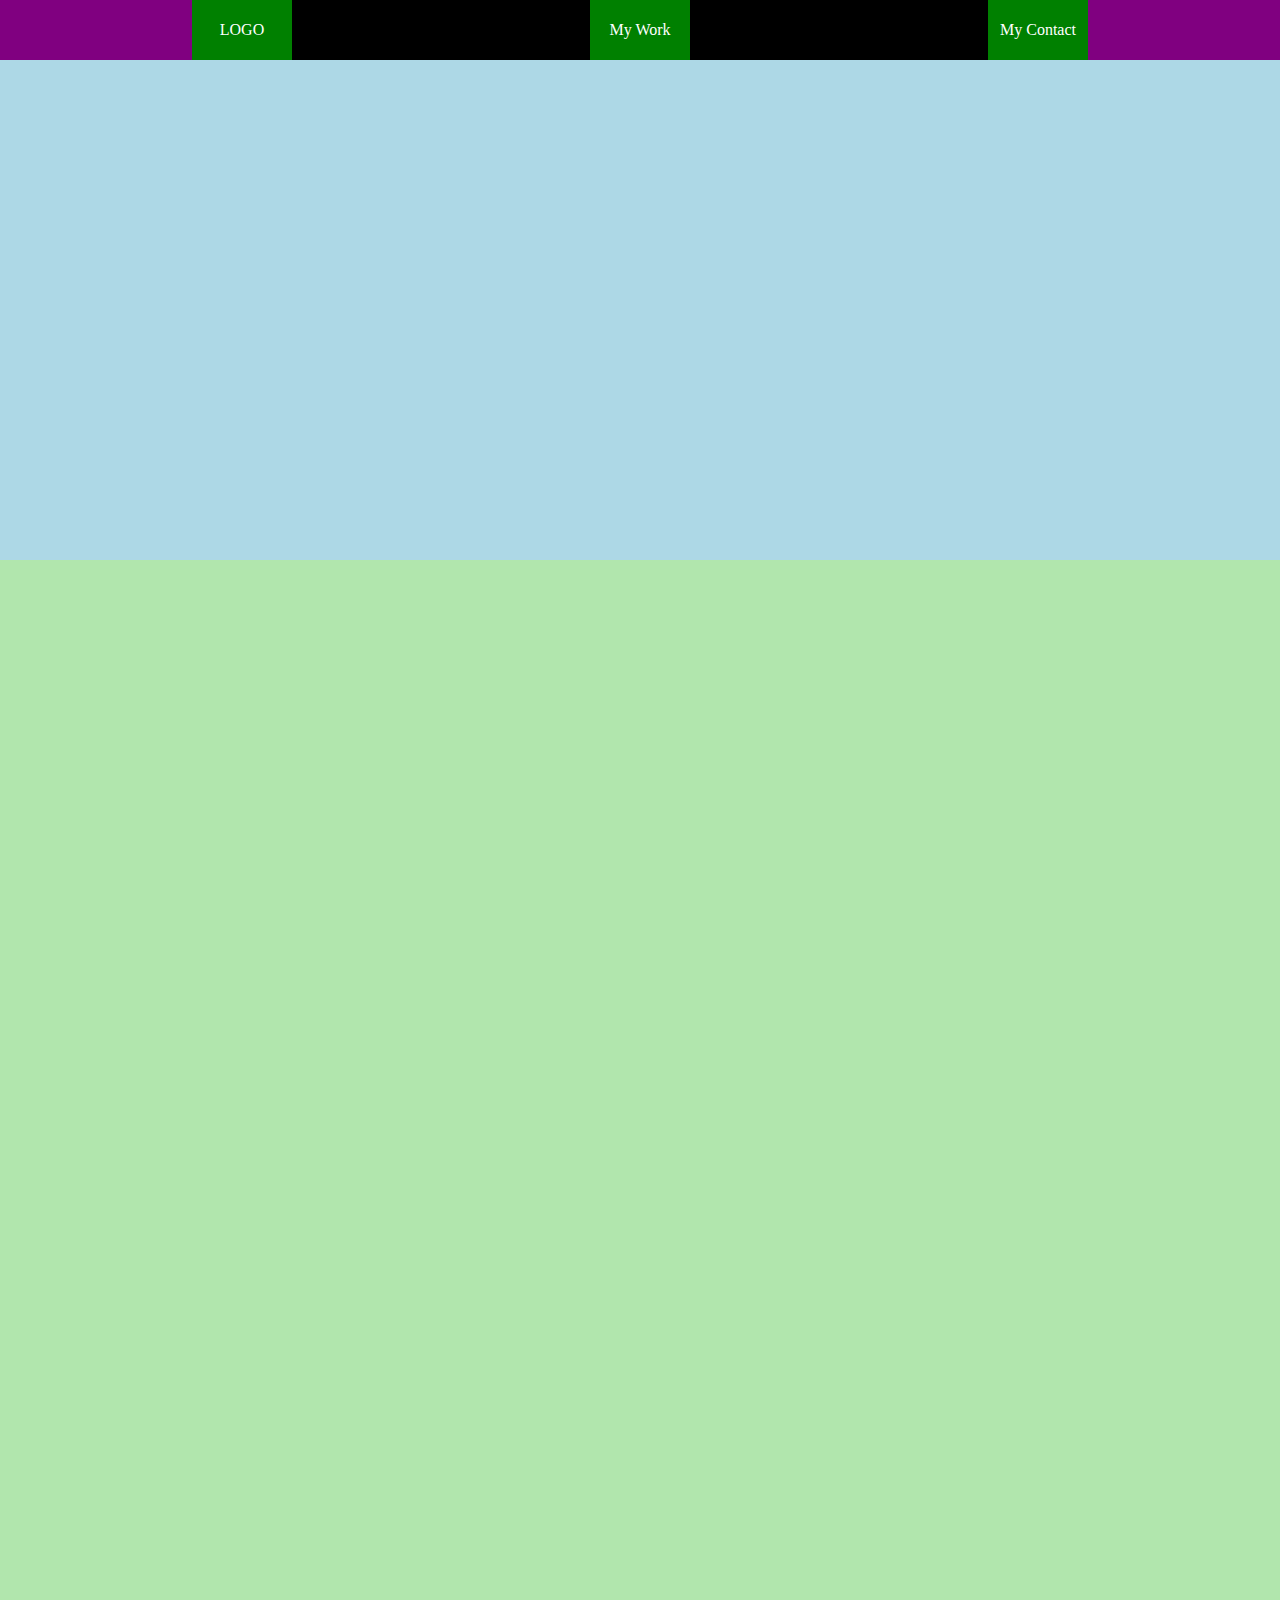
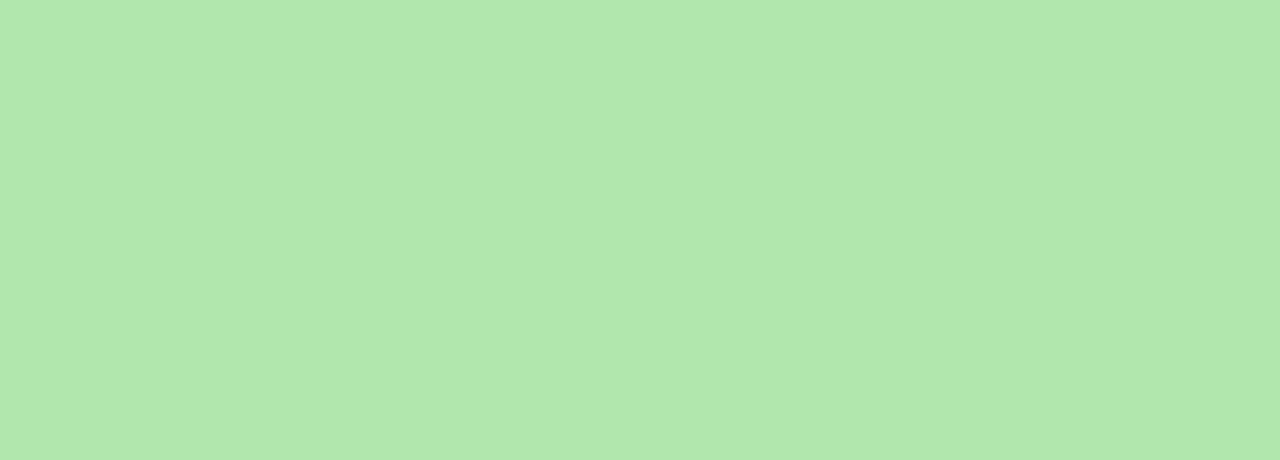
<file: index.html>
<!DOCTYPE html>
<html>
<head>
  <link href="css/index.css" type="text/css" rel="stylesheet">
</head>
<body>

  <div class="navBar"> 
    <div class="buttons">
      <div class="button logo">LOGO</div>
      <div class="button buttonRight">My Contact</div>
      <div class="button buttonCenter">My Work</div>
    </div>
  </div>

  <div class="content"> 
    <div class="heroImage"></div>
    <div class="section">
      <div > </div>
      <div> </div>
    </div>
    <div class="section"></div>
    <div class="section"></div>
    <div class="contact"></div>
  </di>
  <div class="footer"></div>



</body>
</html>
</file>
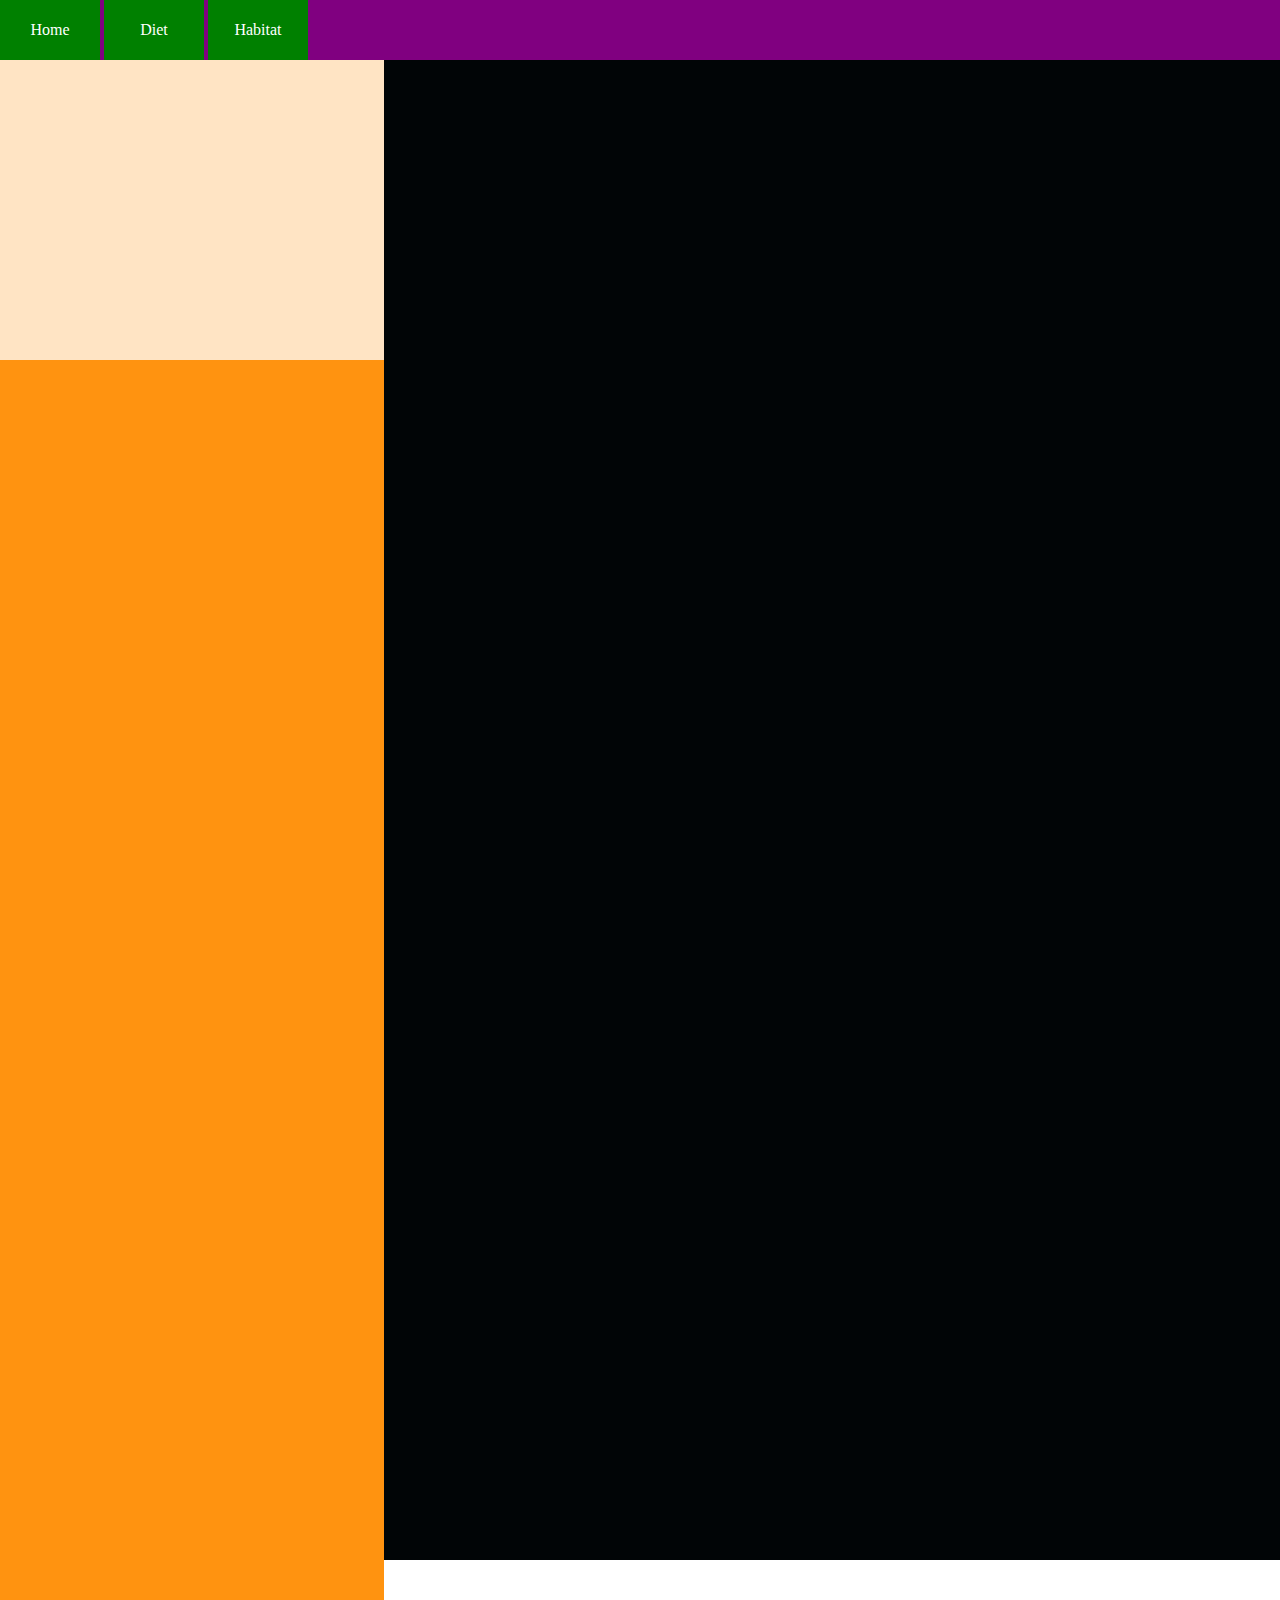
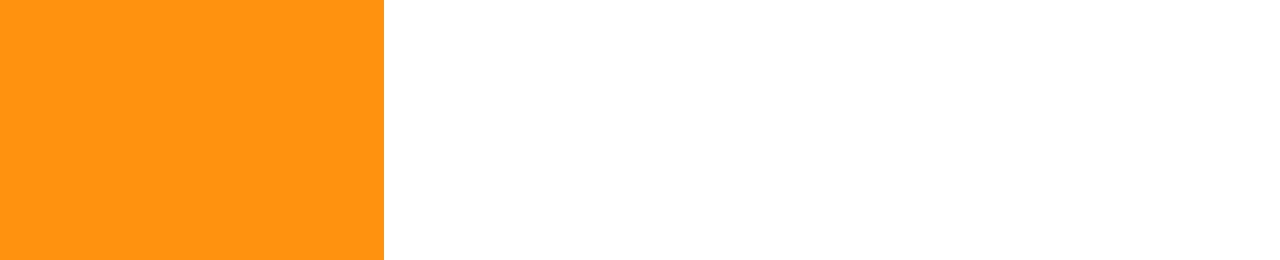
<file: 17-Week/17.3_activities/03_onePageExample/index.html>
<!DOCTYPE html>
<html>
<head>
  <link href="css/index.css" type="text/css" rel="stylesheet">
</head>
<body>

  <div class="navBar"> 
    <div class="button">Home</div>
    <div class="button">Diet</div>
    <div class="button">Habitat</div>
  </div>

  <div> 
    <div class="leftColumn">

      <div class="leftColumnImage"></div>
      <div class="leftColumnText"></div>

    </div>
    <div class="mainColumn"></div>
  </di>



</body>
</html>
</file>
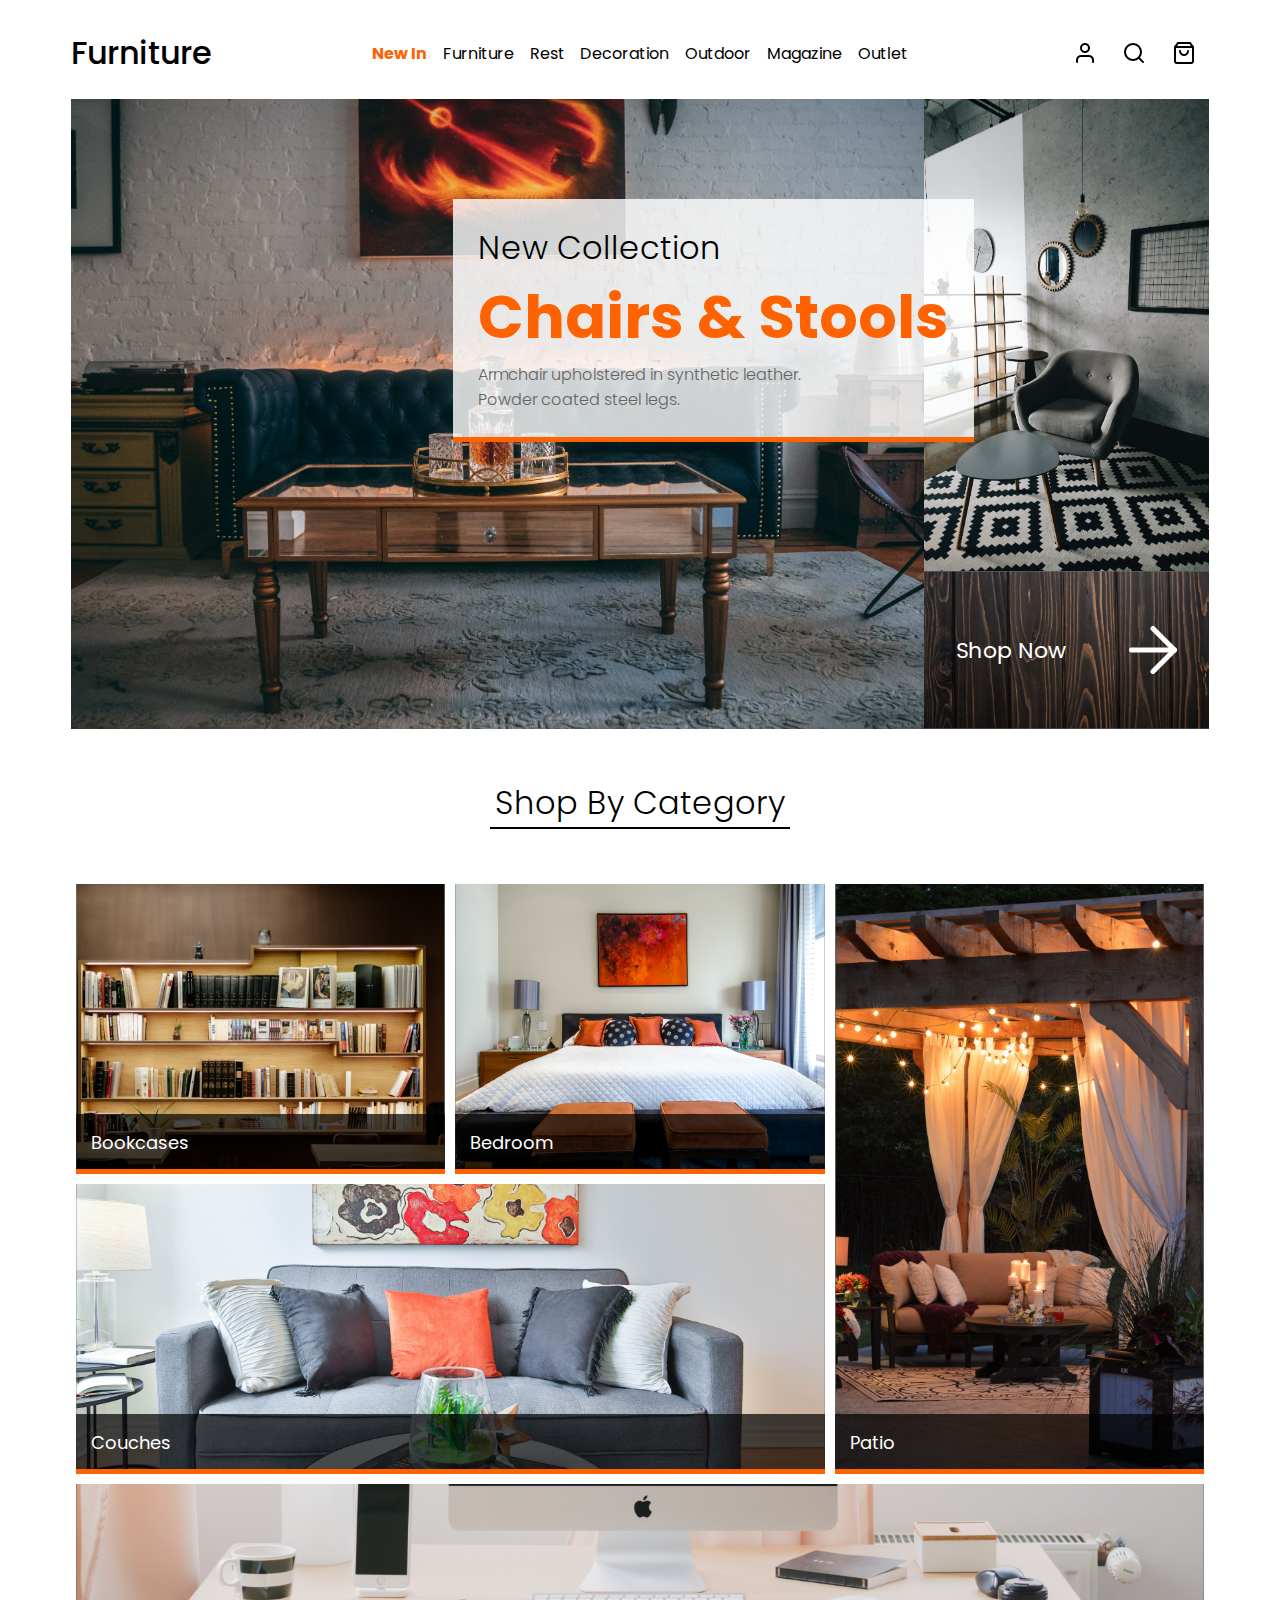
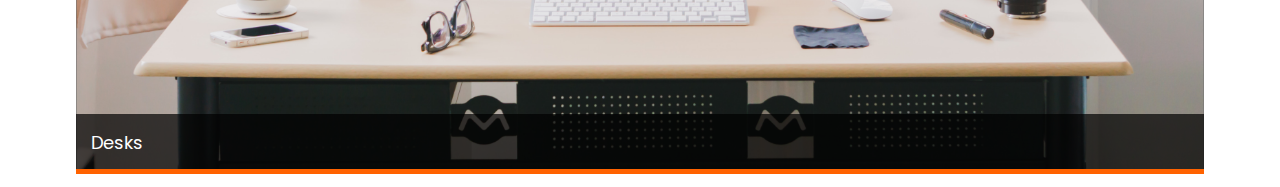
<file: 18-Week/18.2-activities/solved/index.html>
<!DOCTYPE html>
<html>
<head>
  <link href="https://fonts.googleapis.com/css?family=Poppins:100,200,300,400,500,600,700,800,900&display=swap" rel="stylesheet">
  <link href="css/style.css" rel="stylesheet" type="text/css">
  <title>Furniture Homepage</title>
</head>
<body>
  <nav id="navBar">
    <h1>Furniture</h1>
    <div id="navigation">
      <p class="highlight">New In</p>
      <p>Furniture</p>
      <p>Rest</p>
      <p>Decoration</p>
      <p>Outdoor</p>
      <p>Magazine</p>
      <p>Outlet</p>
    </div>
    <div class="icons">
      <img src="images/user.png">
      <img src="images/search.png">
      <img src="images/shopping-bag.png">
    </div>
  </nav>
  <section id="heroGrid">
    <div id="featuredProduct" class="heroGridArea">
      <div id="headline">
        <h3 id="newCollection">New Collection</h3>
        <h2>Chairs & Stools</h2>
        <p>Armchair upholstered in synthetic leather. Powder coated steel legs.</p>
      </div>
    </div>
    <div id="secondaryProduct" class="heroGridArea"></div>
    <div id="CTA" class="heroGridArea">
        <h4>Shop Now</h4>
        <img src="images/arrow-right.png">
      </div>
  </section>
  <div class="subHeading">
      <h3>Shop By Category</h3>
  </div>
  <section id="categoryGrid">
    <div id="bookcases" class="categoryGridArea">
      <div class="heading">Bookcases</div>
    </div>
    <div id="bedroom" class="categoryGridArea">
      <div class="heading">Bedroom</div>
    </div>
    <div id="couches" class="categoryGridArea">
      <div class="heading">Couches</div>
    </div>
    <div id="patio" class="categoryGridArea">
      <div class="heading">Patio</div>
    </div>
    <div id="desks" class="categoryGridArea">
      <div class="heading">Desks</div>
    </div>
  </section>
</body>
</html>
</file>
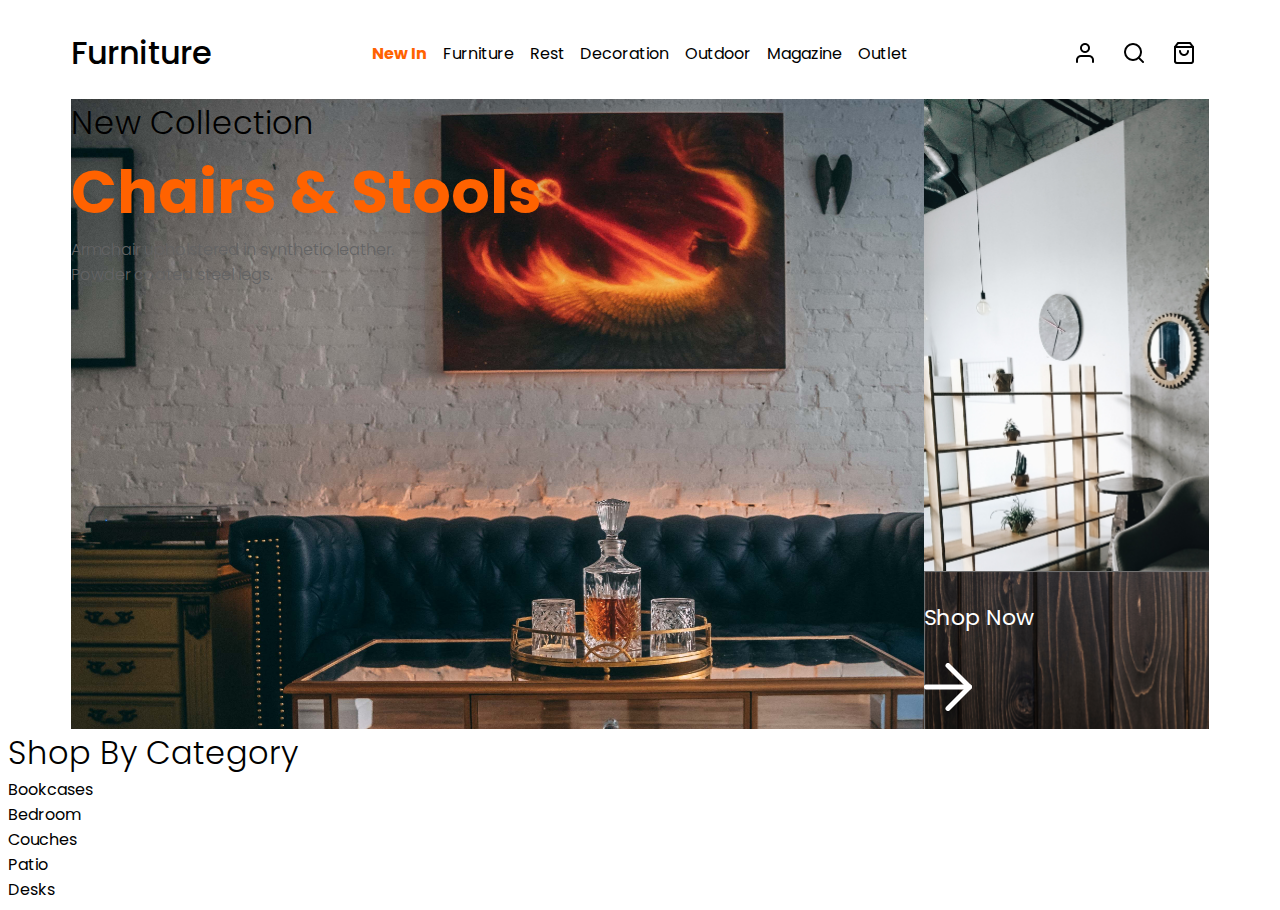
<file: 18-Week/18.2-activities/unsolved/index.html>
<!DOCTYPE html>
<html>
<head>
  <link href="https://fonts.googleapis.com/css?family=Poppins:100,200,300,400,500,600,700,800,900&display=swap" rel="stylesheet">
  <link href="css/style.css" rel="stylesheet" type="text/css">
  <title>Furniture Homepage</title>
</head>
<body>
  <nav id="navBar">
    <h1>Furniture</h1>
    <div id="navigation">
      <p class="highlight">New In</p>
      <p>Furniture</p>
      <p>Rest</p>
      <p>Decoration</p>
      <p>Outdoor</p>
      <p>Magazine</p>
      <p>Outlet</p>
    </div>
    <div class="icons">
      <img src="images/user.png">
      <img src="images/search.png">
      <img src="images/shopping-bag.png">
    </div>
  </nav>
  <section id="heroGrid">
    <div id="featuredProduct" class="heroGridArea">
      <div id="headline">
        <h3 id="newCollection">New Collection</h3>
        <h2>Chairs & Stools</h2>
        <p>Armchair upholstered in synthetic leather. Powder coated steel legs.</p>
      </div>
    </div>
    <div id="secondaryProduct" class="heroGridArea"></div>
    <div id="CTA" class="heroGridArea">
      <h4>Shop Now</h4>
      <img src="images/arrow-right.png">
    </div>
  </section>
  <div class="subHeading">
    <h3>Shop By Category</h3>
  </div>
  <section id="categoryGrid">
    <div id="bookcases" class="categoryGridArea">
      <div class="heading">Bookcases</div>
    </div>
    <div id="bedroom" class="categoryGridArea">
      <div class="heading">Bedroom</div>
    </div>
    <div id="couches" class="categoryGridArea">
      <div class="heading">Couches</div>
    </div>
    <div id="patio" class="categoryGridArea">
      <div class="heading">Patio</div>
    </div>
    <div id="desks" class="categoryGridArea">
      <div class="heading">Desks</div>
    </div>
  </section>
</body>
</html>
</file>
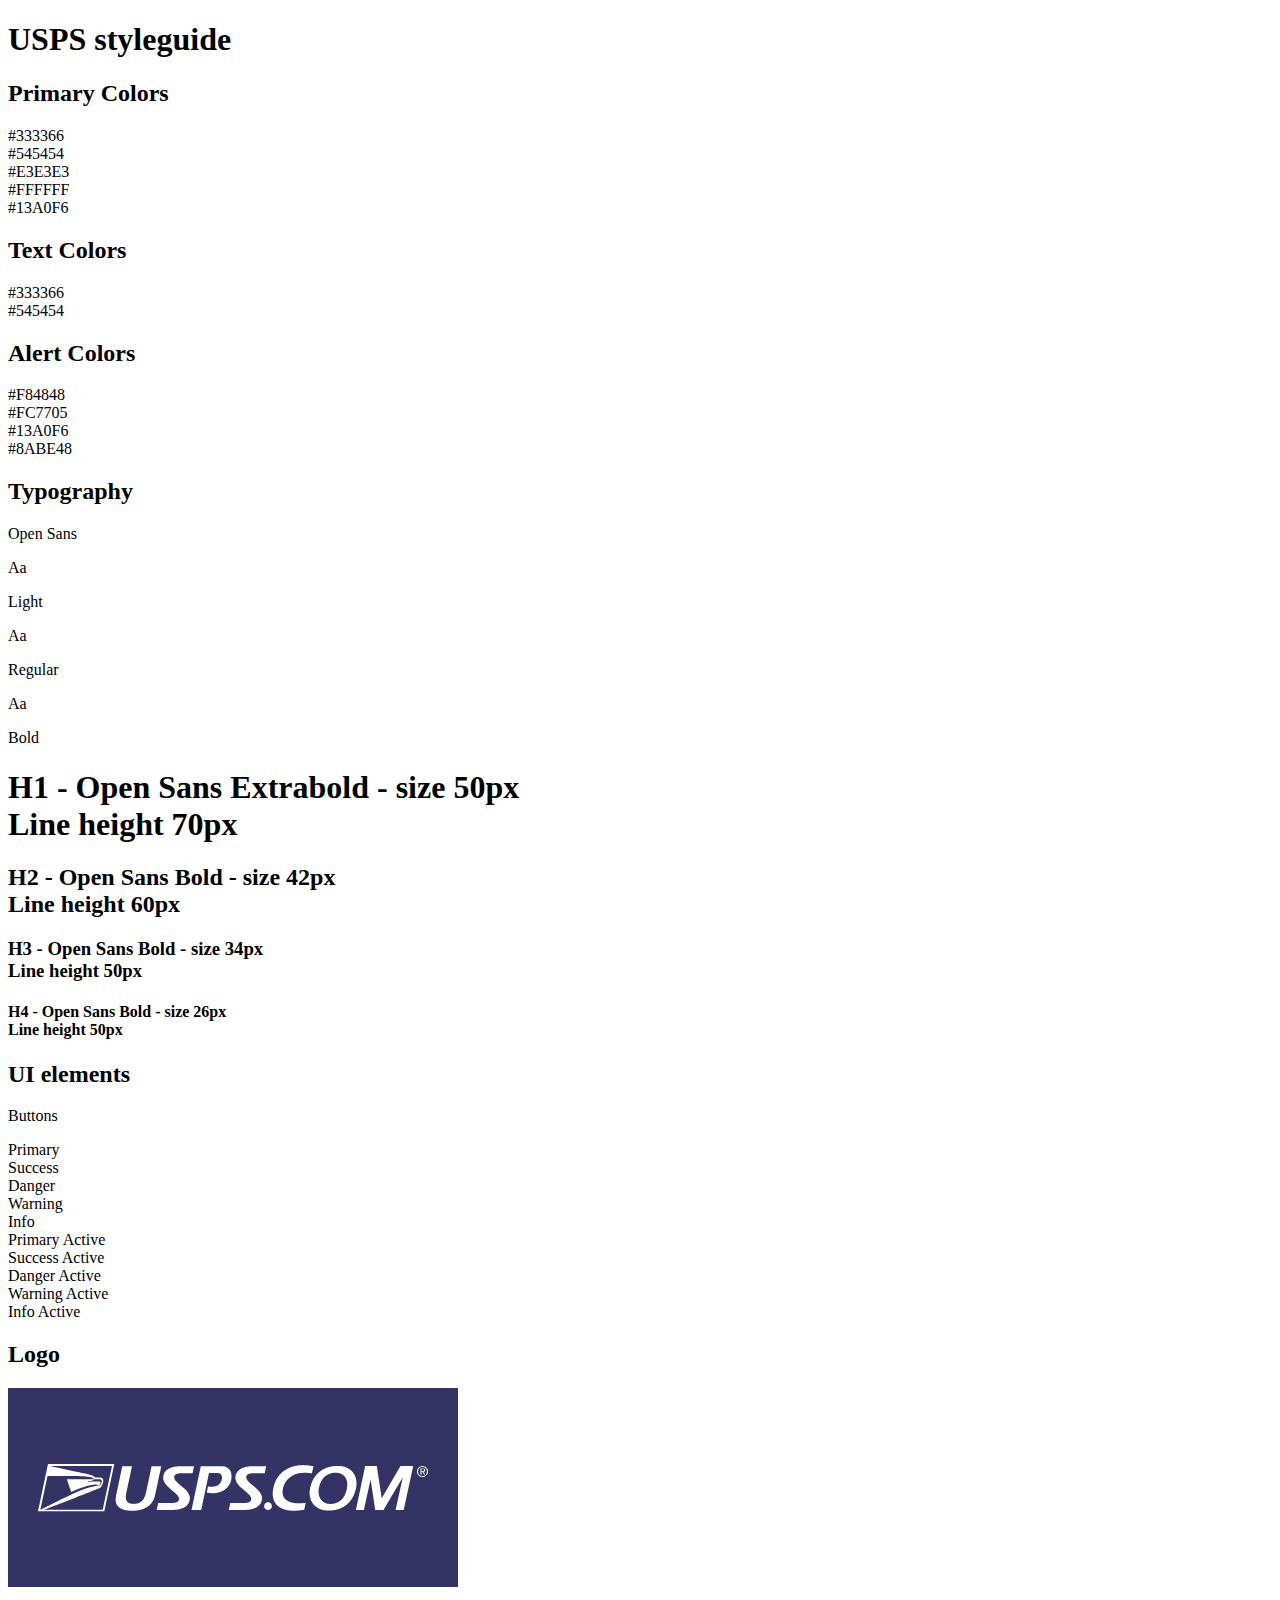
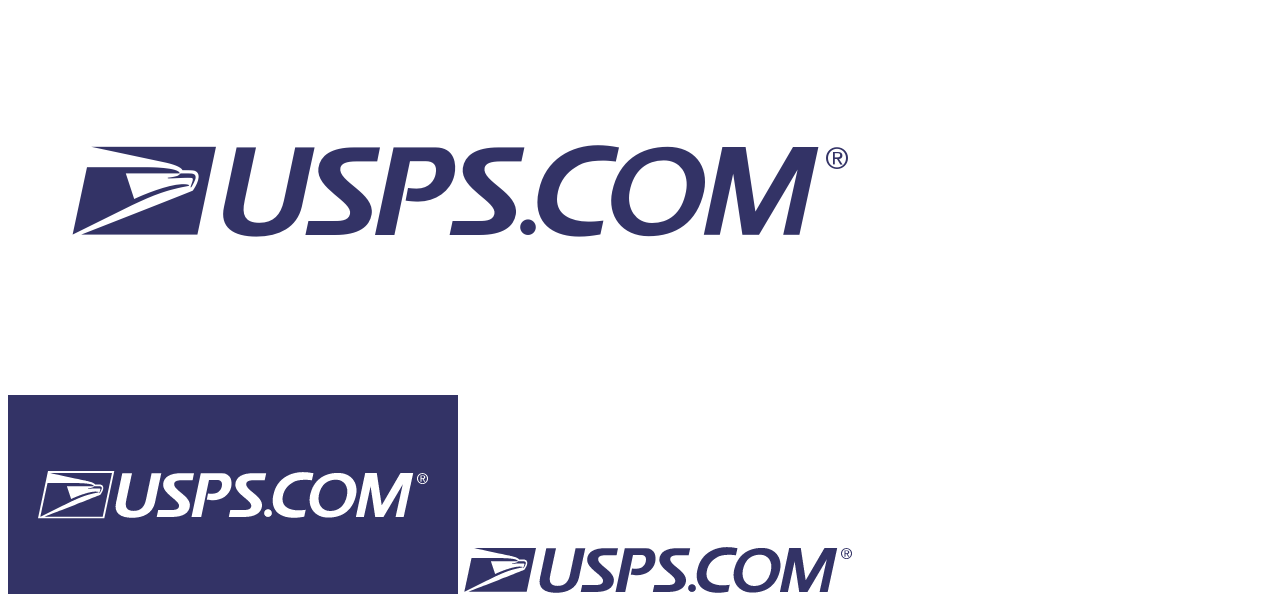
<file: 17-Week/17.2-activities/01_Containers_Structure/solved/index.html>
<!DOCTYPE html>
<html>
<head>
  <title>USPS Style Guide</title>
  <link href="css/style.css" rel="stylesheet" type="text/css">
</head>
<body>
<section class="header"></section>
<section class="colorPalette">
  <h1 id="pageTopic">USPS styleguide</h1>
  <h2 class="sectionHead">Primary Colors</h2>
  <div class="colorContainer">
    <div class="swatch darkBlue"></div>
    <div class="hexCode">#333366</div>
  </div>
  <div class="colorContainer">
    <div class="swatch darkGrey"></div>
    <div class="hexCode">#545454</div>
  </div>
  <div class="colorContainer">
    <div class="swatch lightGrey"></div>
    <div class="hexCode">#E3E3E3</div>
  </div>
  <div class="colorContainer">
    <div class="swatch white"></div>
    <div class="hexCode">#FFFFFF</div>
  </div>
  <div class="colorContainer">
    <div class="swatch lightBlue"></div>
    <div class="hexCode">#13A0F6</div>
  </div>

  <h2 class="sectionHead">Text Colors</h2>
  <div class="colorContainer">
    <div class="swatch darkBlue"></div>
    <div class="hexCode">#333366</div>
  </div>
  <div class="colorContainer">
    <div class="swatch darkGrey"></div>
    <div class="hexCode">#545454</div>
  </div>

  <h2 class="sectionHead">Alert Colors</h2>
  <div class="colorContainer">
    <div class="swatch red"></div>
    <div class="hexCode">#F84848</div>
  </div>
  <div class="colorContainer">
    <div class="swatch orange"></div>
    <div class="hexCode">#FC7705</div>
  </div>
  <div class="colorContainer">
    <div class="swatch lightBlue"></div>
    <div class="hexCode">#13A0F6</div>
  </div>
  <div class="colorContainer">
    <div class="swatch lightGreen"></div>
    <div class="hexCode">#8ABE48</div>
  </div>
</section>
<section class="typography">
  <h2 class="sectionHead">Typography</h2>
  <p>Open Sans</p>
  <div class="type_container">
  <p class="large light">Aa</p>
  <p>Light</p>
  </div>

  <div class="type_container">
  <p class="large regular">Aa</p>
  <p>Regular</p>
  </div>

  <div class="type_container">
  <p class="large bold">Aa</p>
  <p>Bold</p>
  </div>

  <h1>H1 - Open Sans Extrabold - size 50px <br>Line height 70px</h1>
  <h2>H2 - Open Sans Bold - size 42px <br>Line height 60px</h2>
  <h3>H3 - Open Sans Bold - size 34px <br>Line height 50px</h3>
  <h4>H4 - Open Sans Bold - size 26px <br>Line height 50px</h4>
</section>
<section class="uiElements">
    <h2 class="sectionHead">UI elements</h2>
    <p>Buttons</p>
    <div class="buttonContain">
      <div class="button primary">Primary</div>
      <div class="button success">Success</div>
      <div class="button danger">Danger</div>
      <div class="button warning">Warning</div>
      <div class="button info">Info</div>
    </div>
    <div class="buttonContain">
      <div class="button primaryActive">Primary Active</div>
      <div class="button successActive">Success Active</div>
      <div class="button dangerActive">Danger Active</div>
      <div class="button warningActive">Warning Active</div>
      <div class="button infoActive">Info Active</div>
    </div>
</section>
<section class="imagery">
<h2 class="sectionHead">Logo</h2>
<img src="images/Logo-dark.png">
<img src="images/Logo-light.png">
<img src="images/Logo-dark1.png">
<img src="images/Logo-light-1.png">
</section>
</body>
</html>
</file>
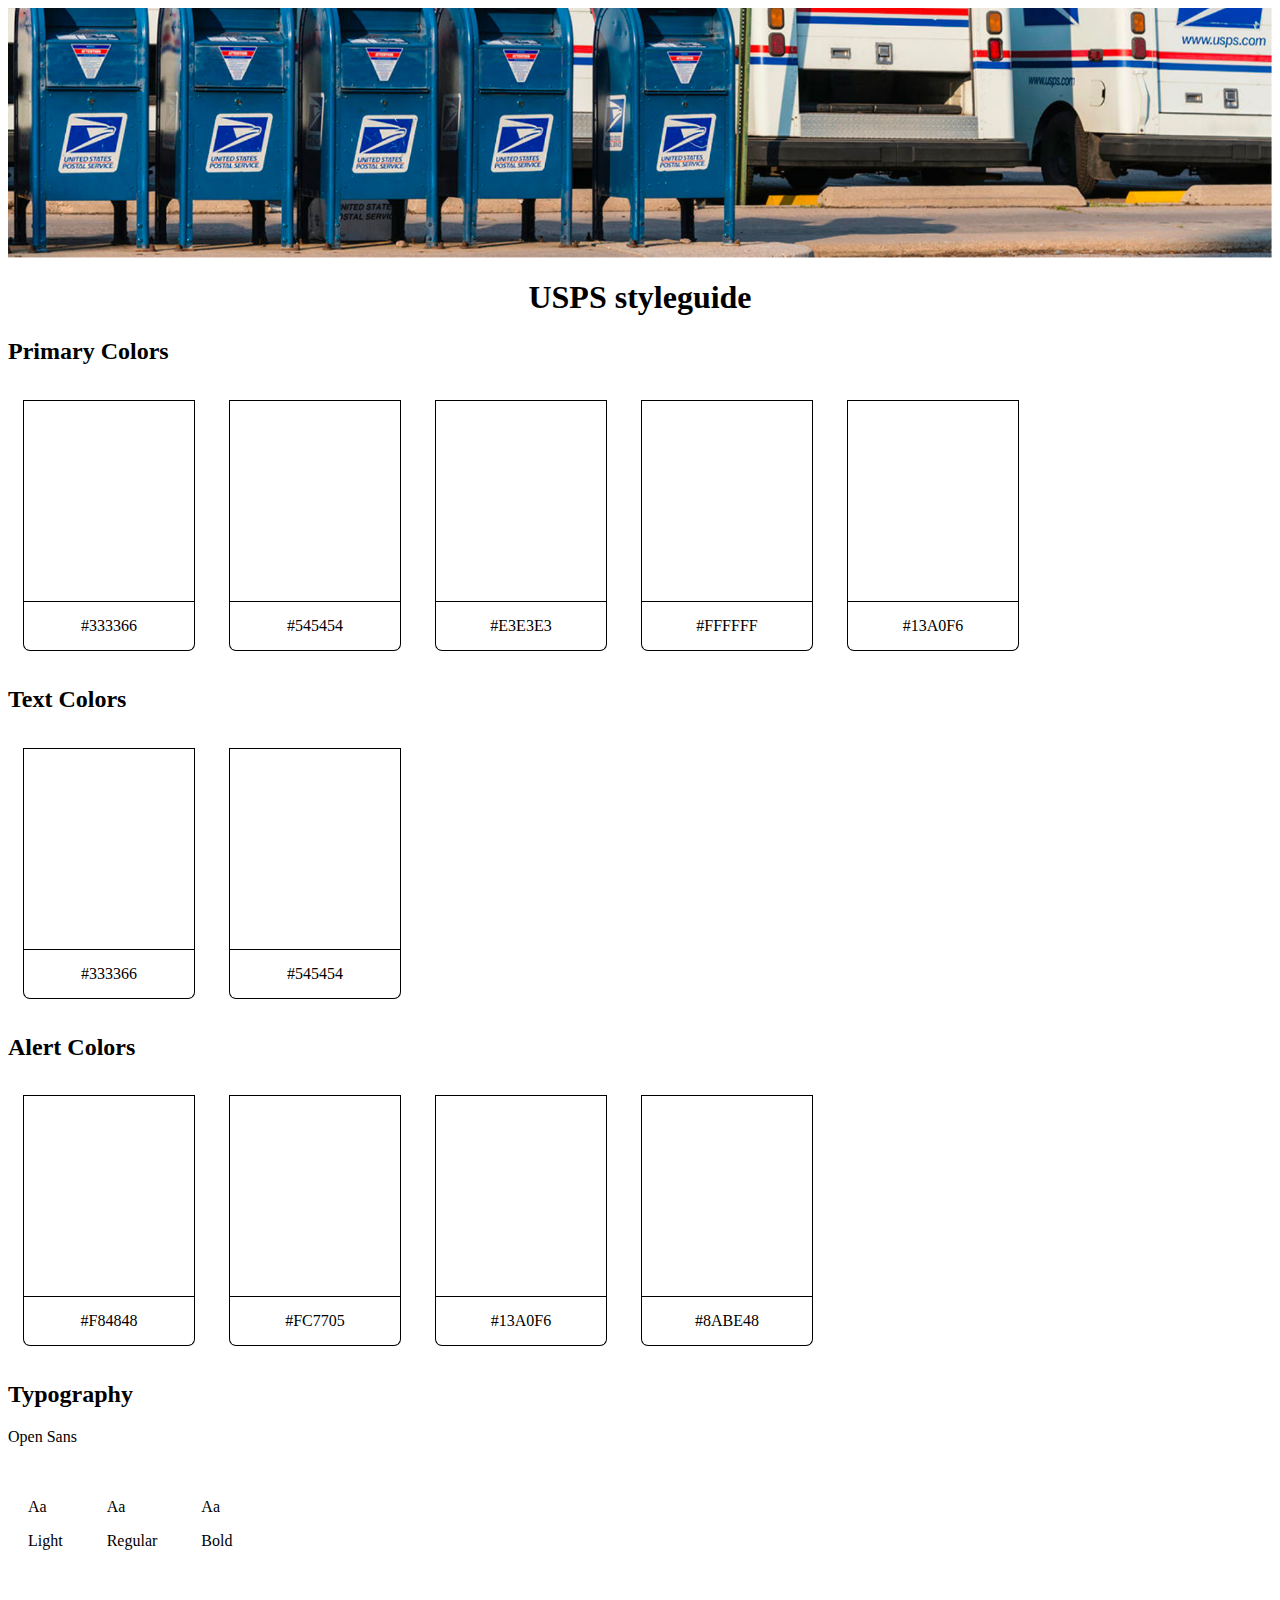
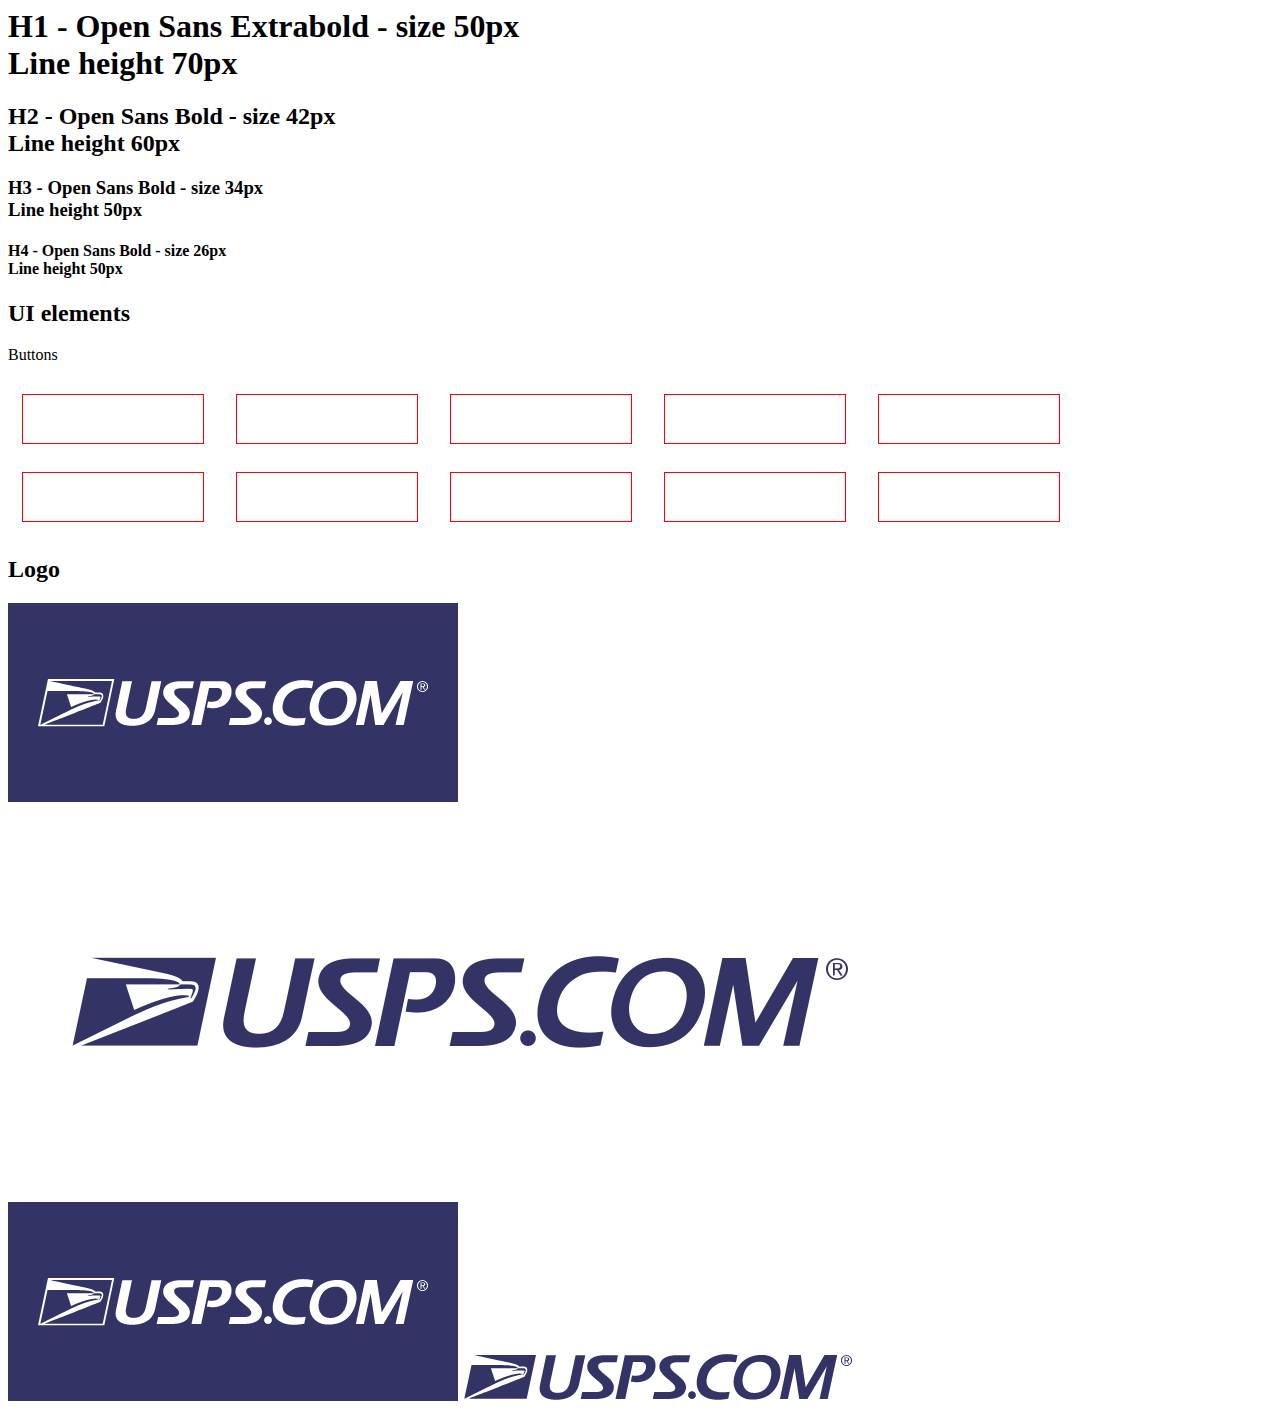
<file: 17-Week/17.2-activities/02_BoxModel/solved/index.html>
<html>
<head>
  <title>USPS Style Guide</title>
  <link href="css/style.css" rel="stylesheet" type="text/css">
</head>
<body>
<section class="header"></section>
<section class="colorPalette">
  <h1 id="pageTopic">USPS styleguide</h1>
  <h2 class="sectionHead">Primary Colors</h2>
  <div class="colorContainer">
    <div class="swatch darkBlue"></div>
    <div class="hexCode">#333366</div>
  </div>
  <div class="colorContainer">
    <div class="swatch darkGrey"></div>
    <div class="hexCode">#545454</div>
  </div>
  <div class="colorContainer">
    <div class="swatch lightGrey"></div>
    <div class="hexCode">#E3E3E3</div>
  </div>
  <div class="colorContainer">
    <div class="swatch white"></div>
    <div class="hexCode">#FFFFFF</div>
  </div>
  <div class="colorContainer">
    <div class="swatch lightBlue"></div>
    <div class="hexCode">#13A0F6</div>
  </div>

  <h2 class="sectionHead">Text Colors</h2>
  <div class="colorContainer">
    <div class="swatch darkBlue"></div>
    <div class="hexCode">#333366</div>
  </div>
  <div class="colorContainer">
    <div class="swatch darkGrey"></div>
    <div class="hexCode">#545454</div>
  </div>

  <h2 class="sectionHead">Alert Colors</h2>
  <div class="colorContainer">
    <div class="swatch red"></div>
    <div class="hexCode">#F84848</div>
  </div>
  <div class="colorContainer">
    <div class="swatch orange"></div>
    <div class="hexCode">#FC7705</div>
  </div>
  <div class="colorContainer">
    <div class="swatch lightBlue"></div>
    <div class="hexCode">#13A0F6</div>
  </div>
  <div class="colorContainer">
    <div class="swatch lightGreen"></div>
    <div class="hexCode">#8ABE48</div>
  </div>
</section>
<section class="typography">
  <h2 class="sectionHead">Typography</h2>
  <p>Open Sans</p>
  <div class="type_container">
  <p class="large light">Aa</p>
  <p>Light</p>
  </div>

  <div class="type_container">
  <p class="large regular">Aa</p>
  <p>Regular</p>
  </div>

  <div class="type_container">
  <p class="large bold">Aa</p>
  <p>Bold</p>
  </div>

  <h1>H1 - Open Sans Extrabold - size 50px <br>Line height 70px</h1>
  <h2>H2 - Open Sans Bold - size 42px <br>Line height 60px</h2>
  <h3>H3 - Open Sans Bold - size 34px <br>Line height 50px</h3>
  <h4>H4 - Open Sans Bold - size 26px <br>Line height 50px</h4>
</section>
<section class="uiElements">
    <h2 class="sectionHead">UI elements</h2>
    <p>Buttons</p>
    <div class="buttonContain">
      <div class="button primary">Primary</div>
      <div class="button success">Success</div>
      <div class="button danger">Danger</div>
      <div class="button warning">Warning</div>
      <div class="button info">Info</div>
    </div>
    <div class="buttonContain">
      <div class="button primaryActive">Primary Active</div>
      <div class="button successActive">Success Active</div>
      <div class="button dangerActive">Danger Active</div>
      <div class="button warningActive">Warning Active</div>
      <div class="button infoActive">Info Active</div>
    </div>
</section>
<section class="imagery">
<h2 class="sectionHead">Logo</h2>
<img src="images/Logo-dark.png">
<img src="images/Logo-light.png">
<img src="images/Logo-dark1.png">
<img src="images/Logo-light-1.png">
</section>
</body>
</html>
</file>
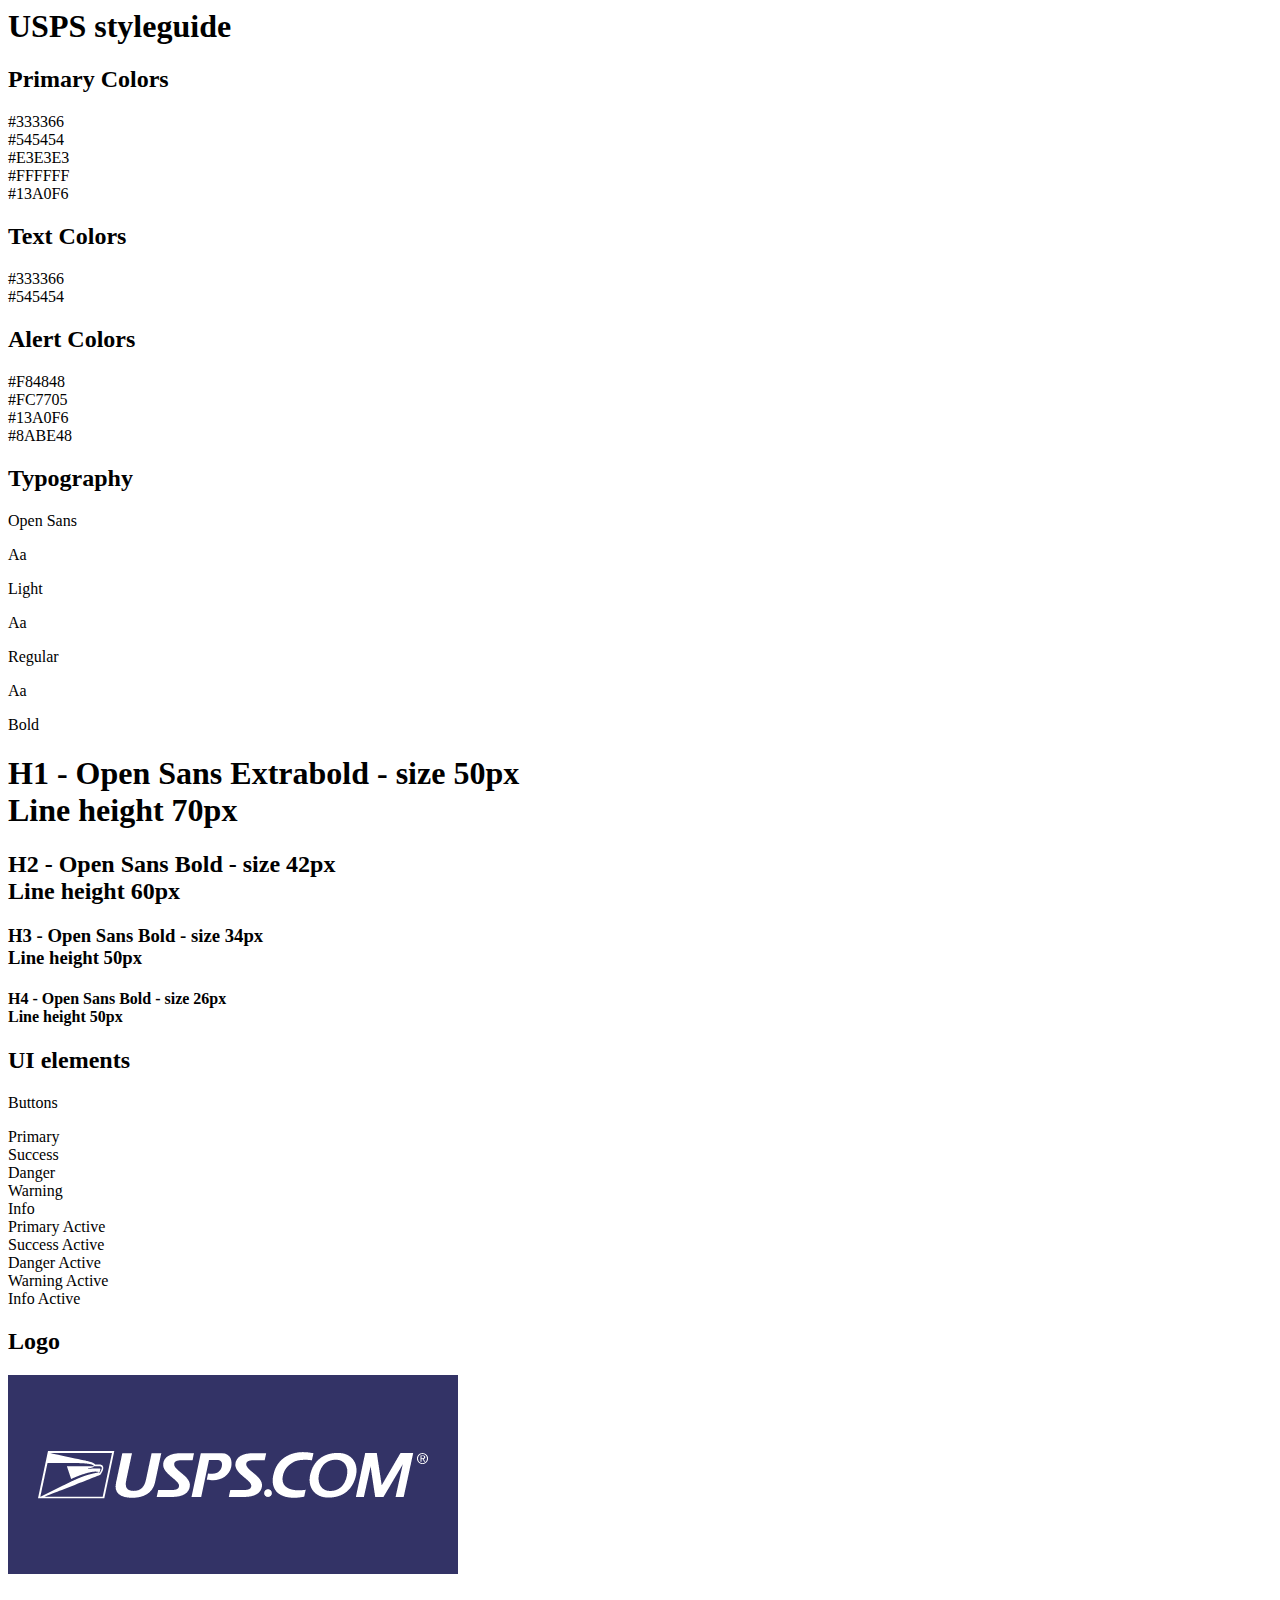
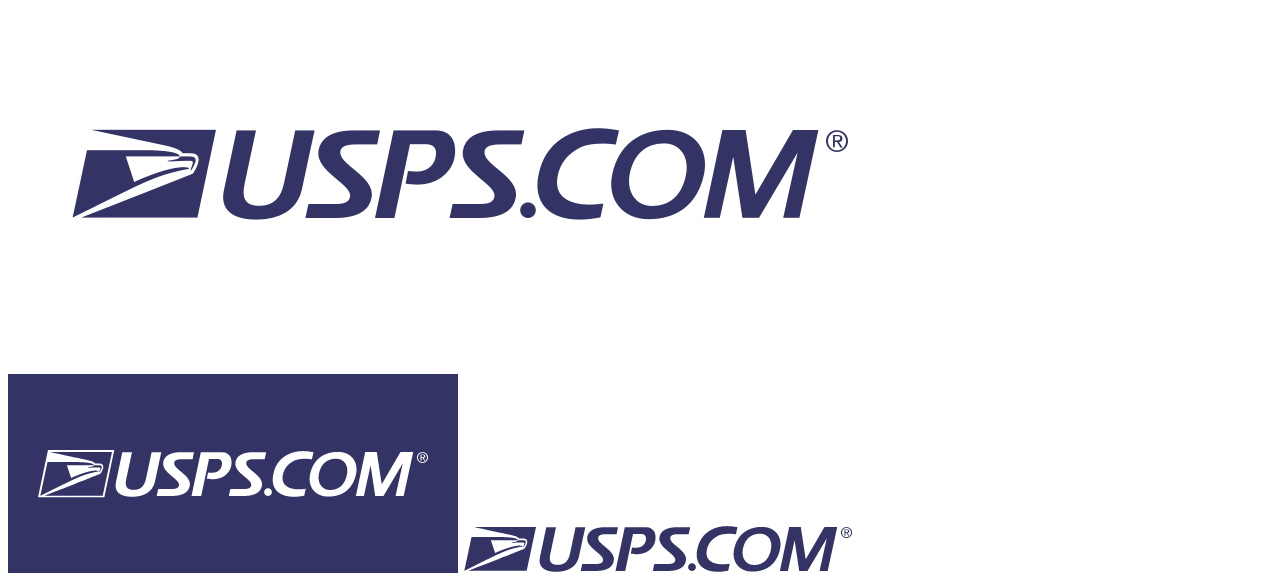
<file: 17-Week/17.2-activities/02_BoxModel/unsolved/index.html>
<html>
<head>
  <title>USPS Style Guide</title>
  <link href="https://fonts.googleapis.com/css?family=Open+Sans&display=swap" rel="stylesheet">
  <link href="css/style.css" rel="stylesheet" type="text/css">
</head>
<body>
<section class="header"></section>
<section class="colorPalette">
  <h1 id="pageTopic">USPS styleguide</h1>
  <h2 class="sectionHead">Primary Colors</h2>
  <div class="colorContainer">
    <div class="swatch darkBlue"></div>
    <div class="hexCode">#333366</div>
  </div>
  <div class="colorContainer">
    <div class="swatch darkGrey"></div>
    <div class="hexCode">#545454</div>
  </div>
  <div class="colorContainer">
    <div class="swatch lightGrey"></div>
    <div class="hexCode">#E3E3E3</div>
  </div>
  <div class="colorContainer">
    <div class="swatch white"></div>
    <div class="hexCode">#FFFFFF</div>
  </div>
  <div class="colorContainer">
    <div class="swatch lightBlue"></div>
    <div class="hexCode">#13A0F6</div>
  </div>

  <h2 class="sectionHead">Text Colors</h2>
  <div class="colorContainer">
    <div class="swatch darkBlue"></div>
    <div class="hexCode">#333366</div>
  </div>
  <div class="colorContainer">
    <div class="swatch darkGrey"></div>
    <div class="hexCode">#545454</div>
  </div>

  <h2 class="sectionHead">Alert Colors</h2>
  <div class="colorContainer">
    <div class="swatch red"></div>
    <div class="hexCode">#F84848</div>
  </div>
  <div class="colorContainer">
    <div class="swatch orange"></div>
    <div class="hexCode">#FC7705</div>
  </div>
  <div class="colorContainer">
    <div class="swatch lightBlue"></div>
    <div class="hexCode">#13A0F6</div>
  </div>
  <div class="colorContainer">
    <div class="swatch lightGreen"></div>
    <div class="hexCode">#8ABE48</div>
  </div>
</section>
<section class="typography">
  <h2 class="sectionHead">Typography</h2>
  <p>Open Sans</p>
  <div class="type_container">
  <p class="large light">Aa</p>
  <p>Light</p>
  </div>

  <div class="type_container">
  <p class="large regular">Aa</p>
  <p>Regular</p>
  </div>

  <div class="type_container">
  <p class="large bold">Aa</p>
  <p>Bold</p>
  </div>

  <h1>H1 - Open Sans Extrabold - size 50px <br>Line height 70px</h1>
  <h2>H2 - Open Sans Bold - size 42px <br>Line height 60px</h2>
  <h3>H3 - Open Sans Bold - size 34px <br>Line height 50px</h3>
  <h4>H4 - Open Sans Bold - size 26px <br>Line height 50px</h4>
</section>
<section class="uiElements">
    <h2 class="sectionHead">UI elements</h2>
    <p>Buttons</p>
    <div class="buttonContain">
      <div class="button primary">Primary</div>
      <div class="button success">Success</div>
      <div class="button danger">Danger</div>
      <div class="button warning">Warning</div>
      <div class="button info">Info</div>
    </div>
    <div class="buttonContain">
      <div class="button primaryActive">Primary Active</div>
      <div class="button successActive">Success Active</div>
      <div class="button dangerActive">Danger Active</div>
      <div class="button warningActive">Warning Active</div>
      <div class="button infoActive">Info Active</div>
    </div>
</section>
<section class="imagery">
<h2 class="sectionHead">Logo</h2>
<img src="images/Logo-dark.png">
<img src="images/Logo-light.png">
<img src="images/Logo-dark1.png">
<img src="images/Logo-light-1.png">
</section>
</body>
</html>
</file>
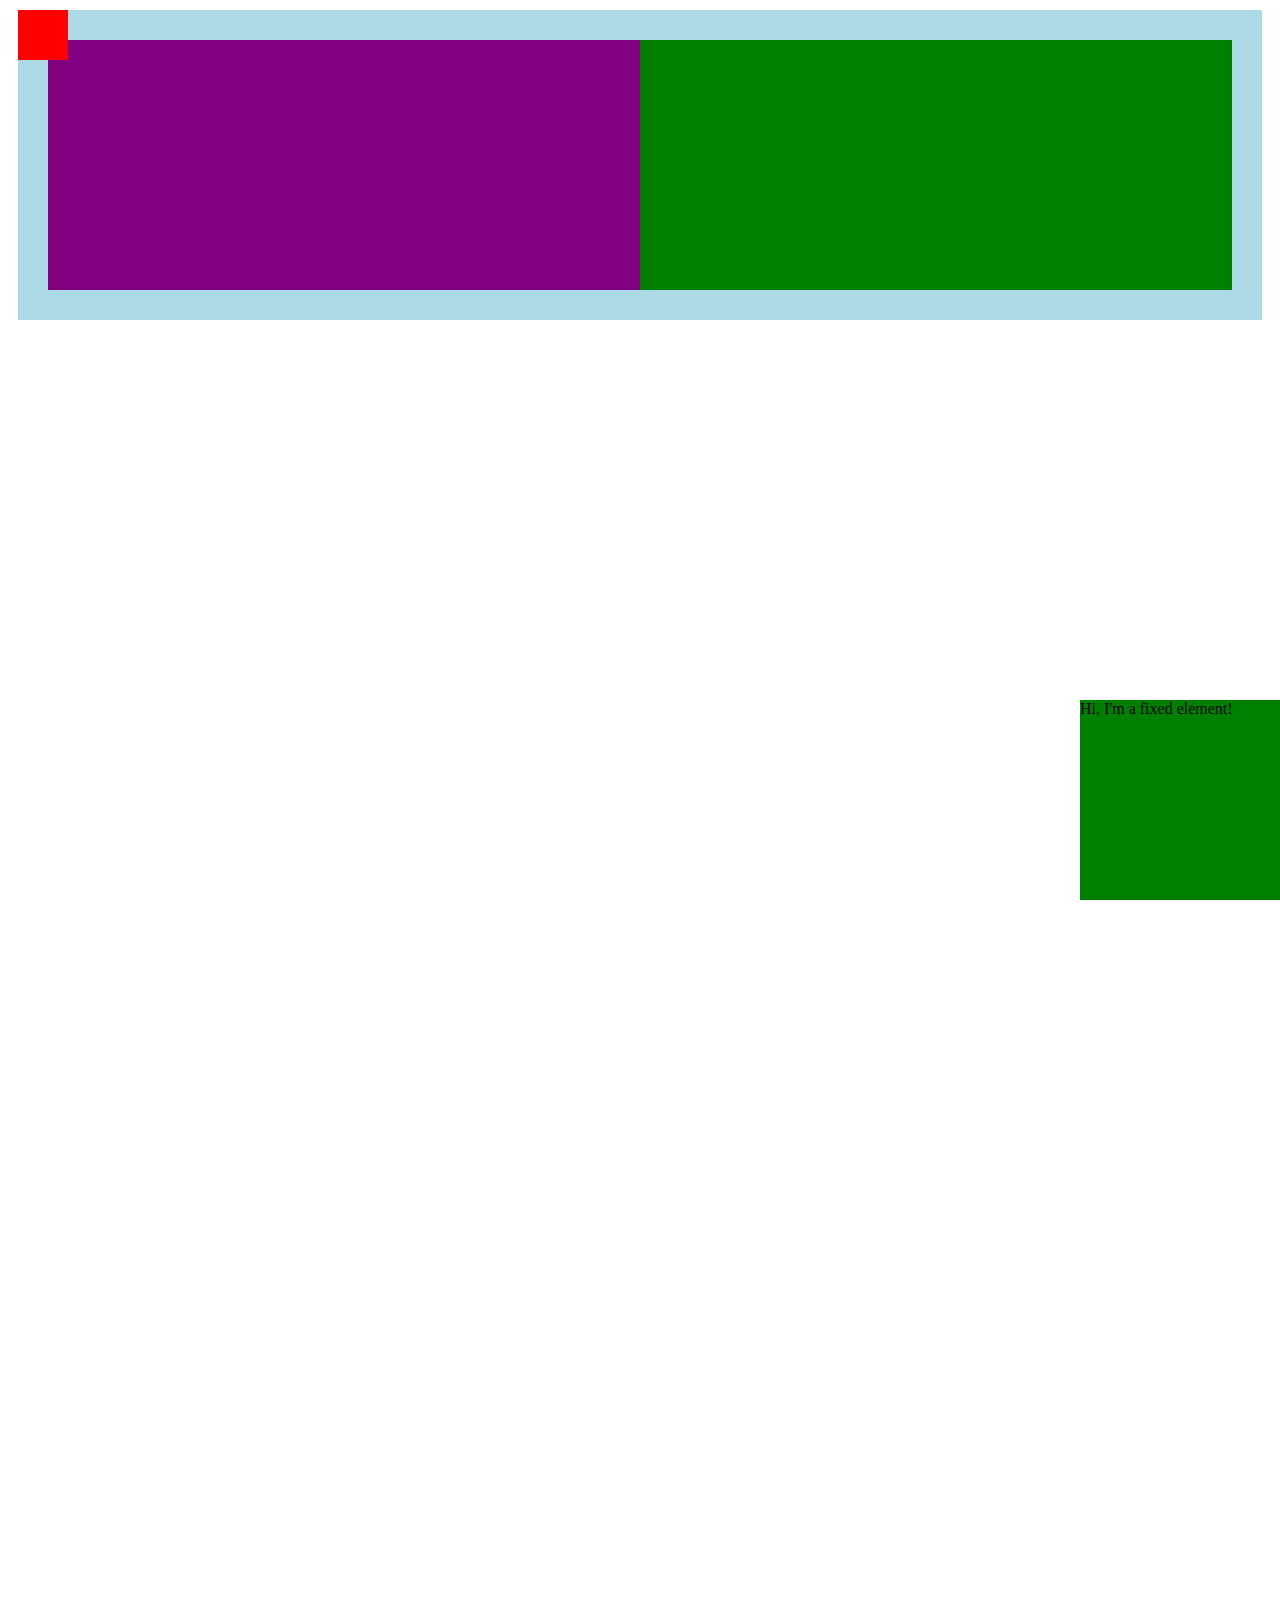
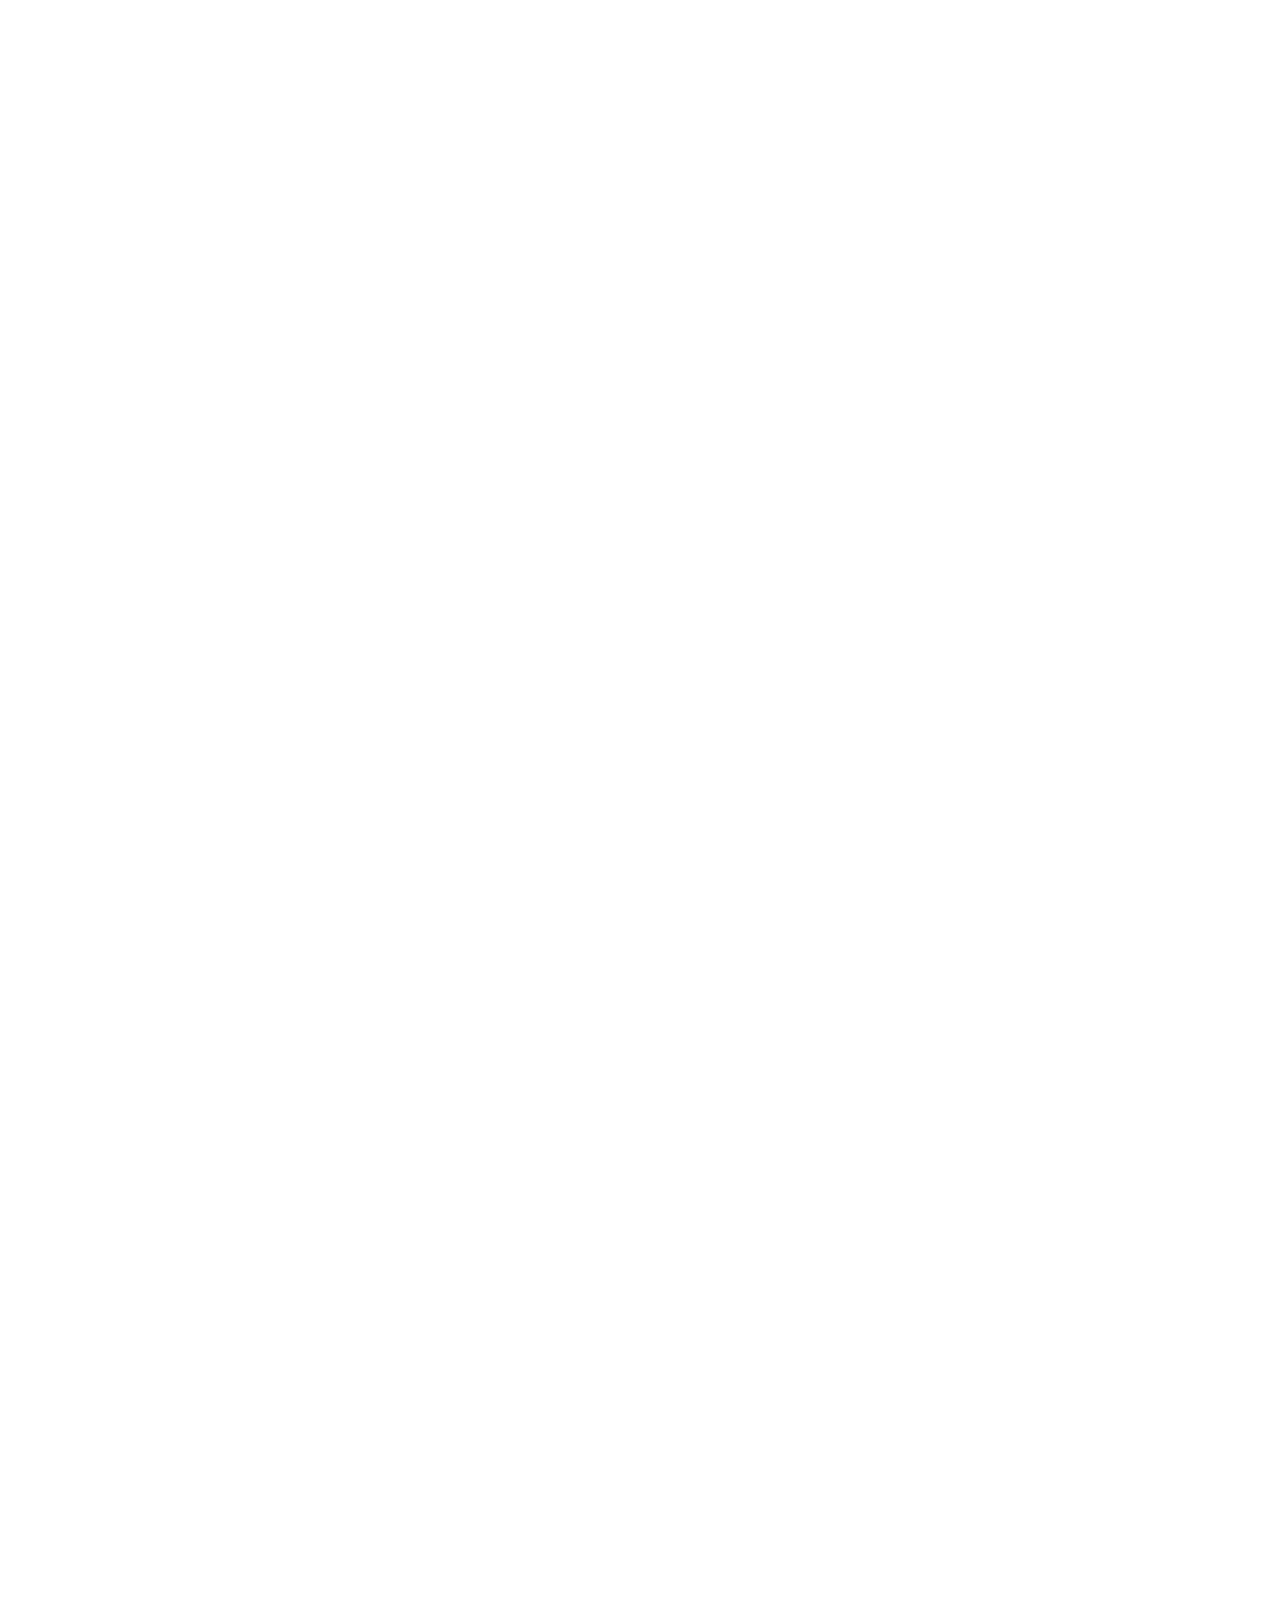
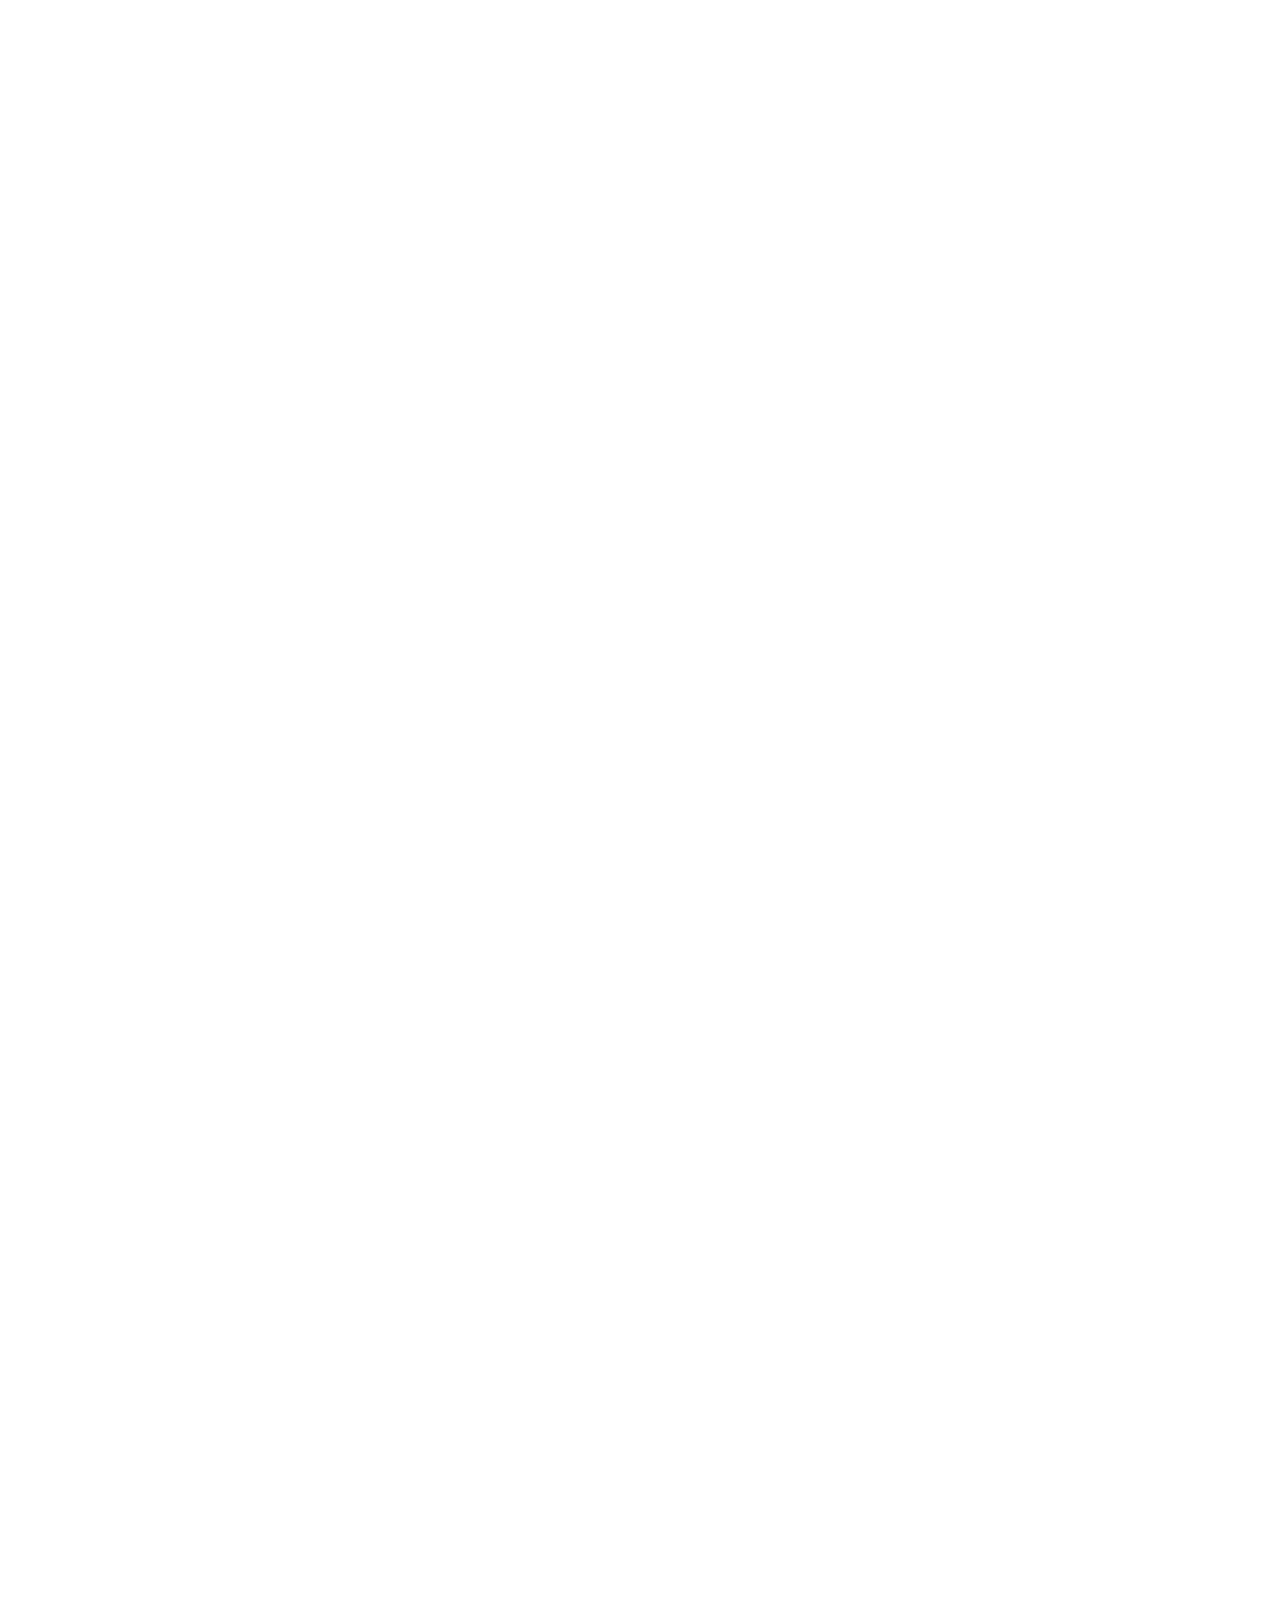
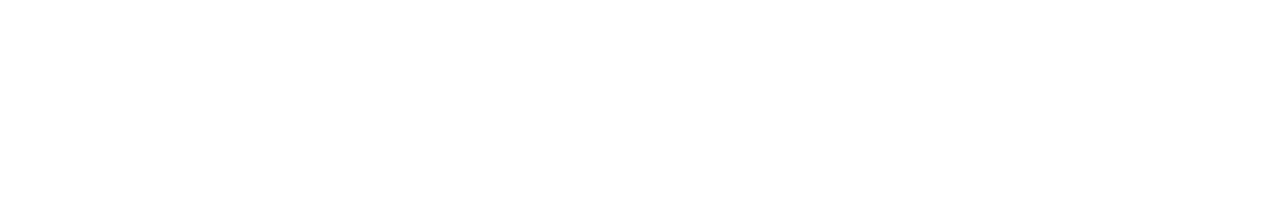
<file: 17-Week/17.3_activities/02_Positioning_Relative_Absolute/solved/index.html>
<!DOCTYPE html>
<html>
<head>
  <link href="css/index.css" type="text/css" rel="stylesheet">
</head>
<body>
  <section class="relative">
    <div class="left">
      <div class="absolute">
      </div>
    </div>
    <div class="right">
    </div>
  </section>

<div class="fixed">
  Hi, I'm a fixed element!
</div>
</body>
</html>
</file>
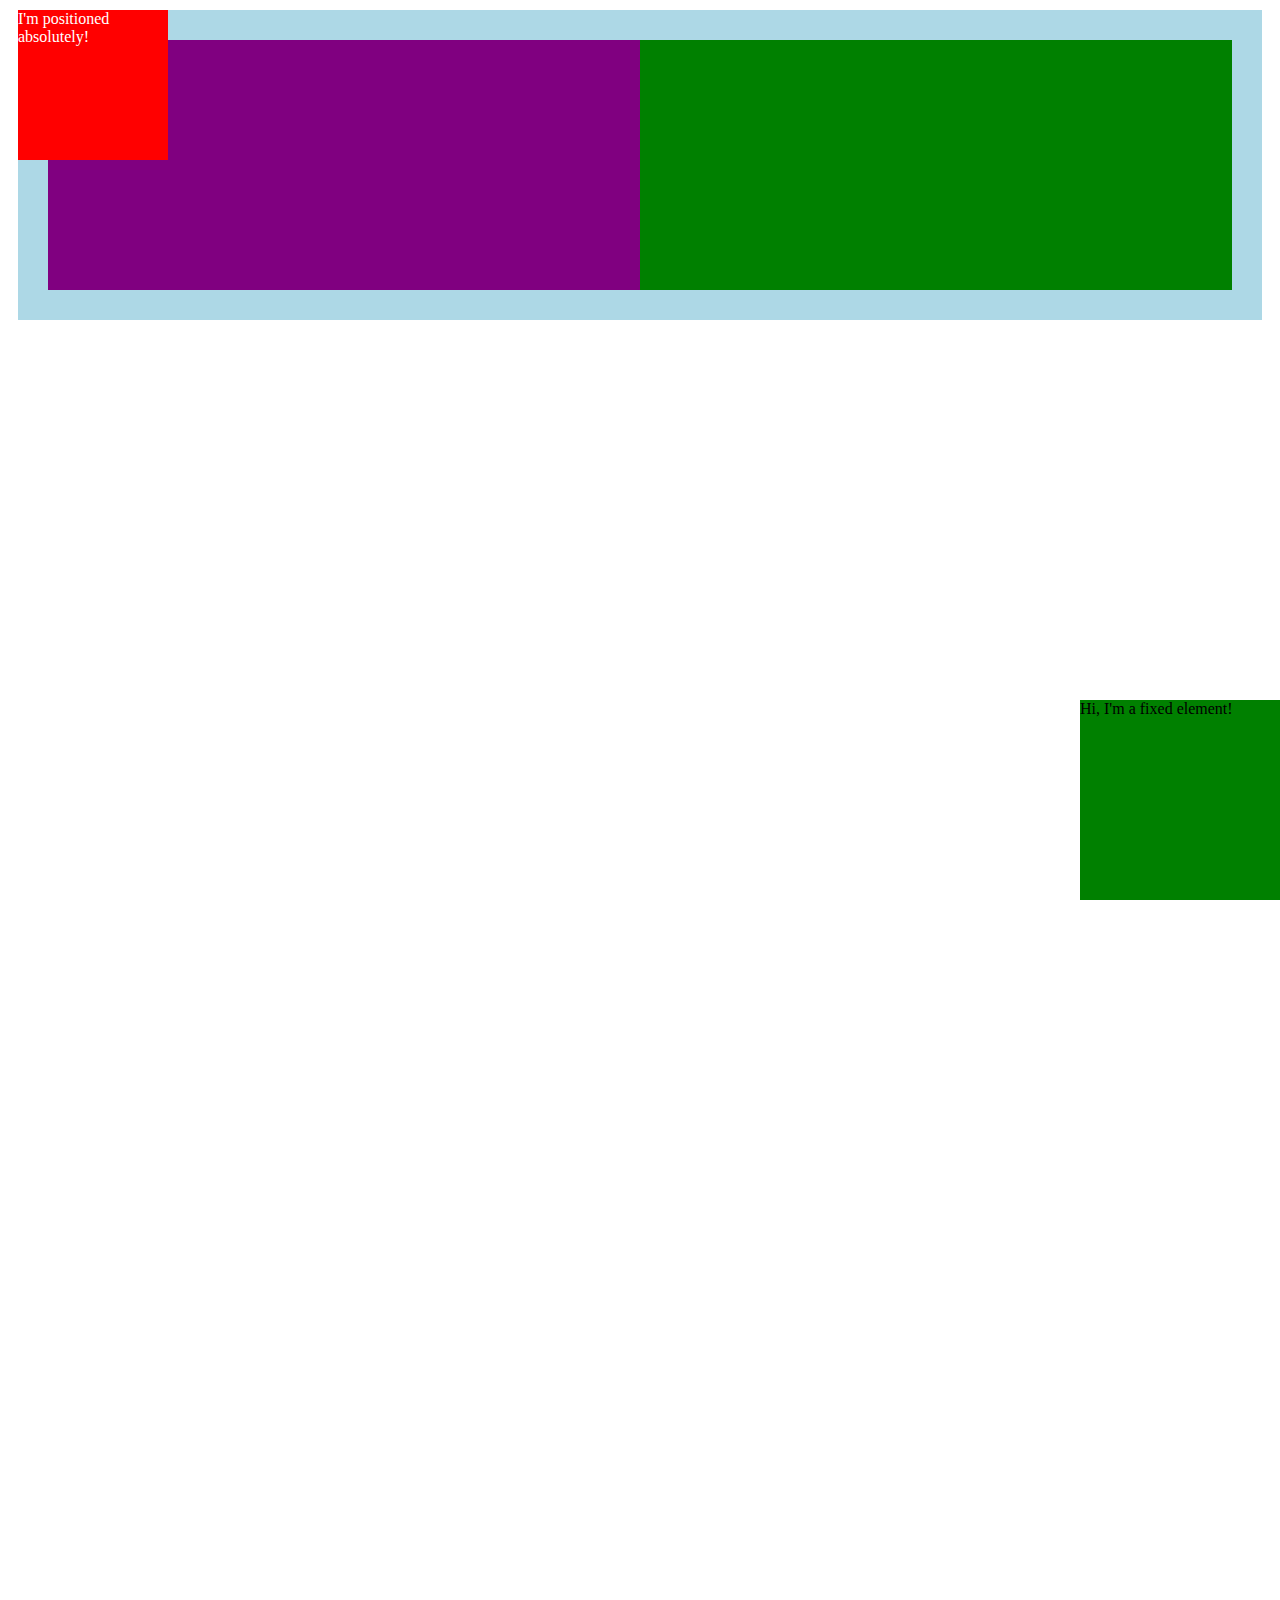
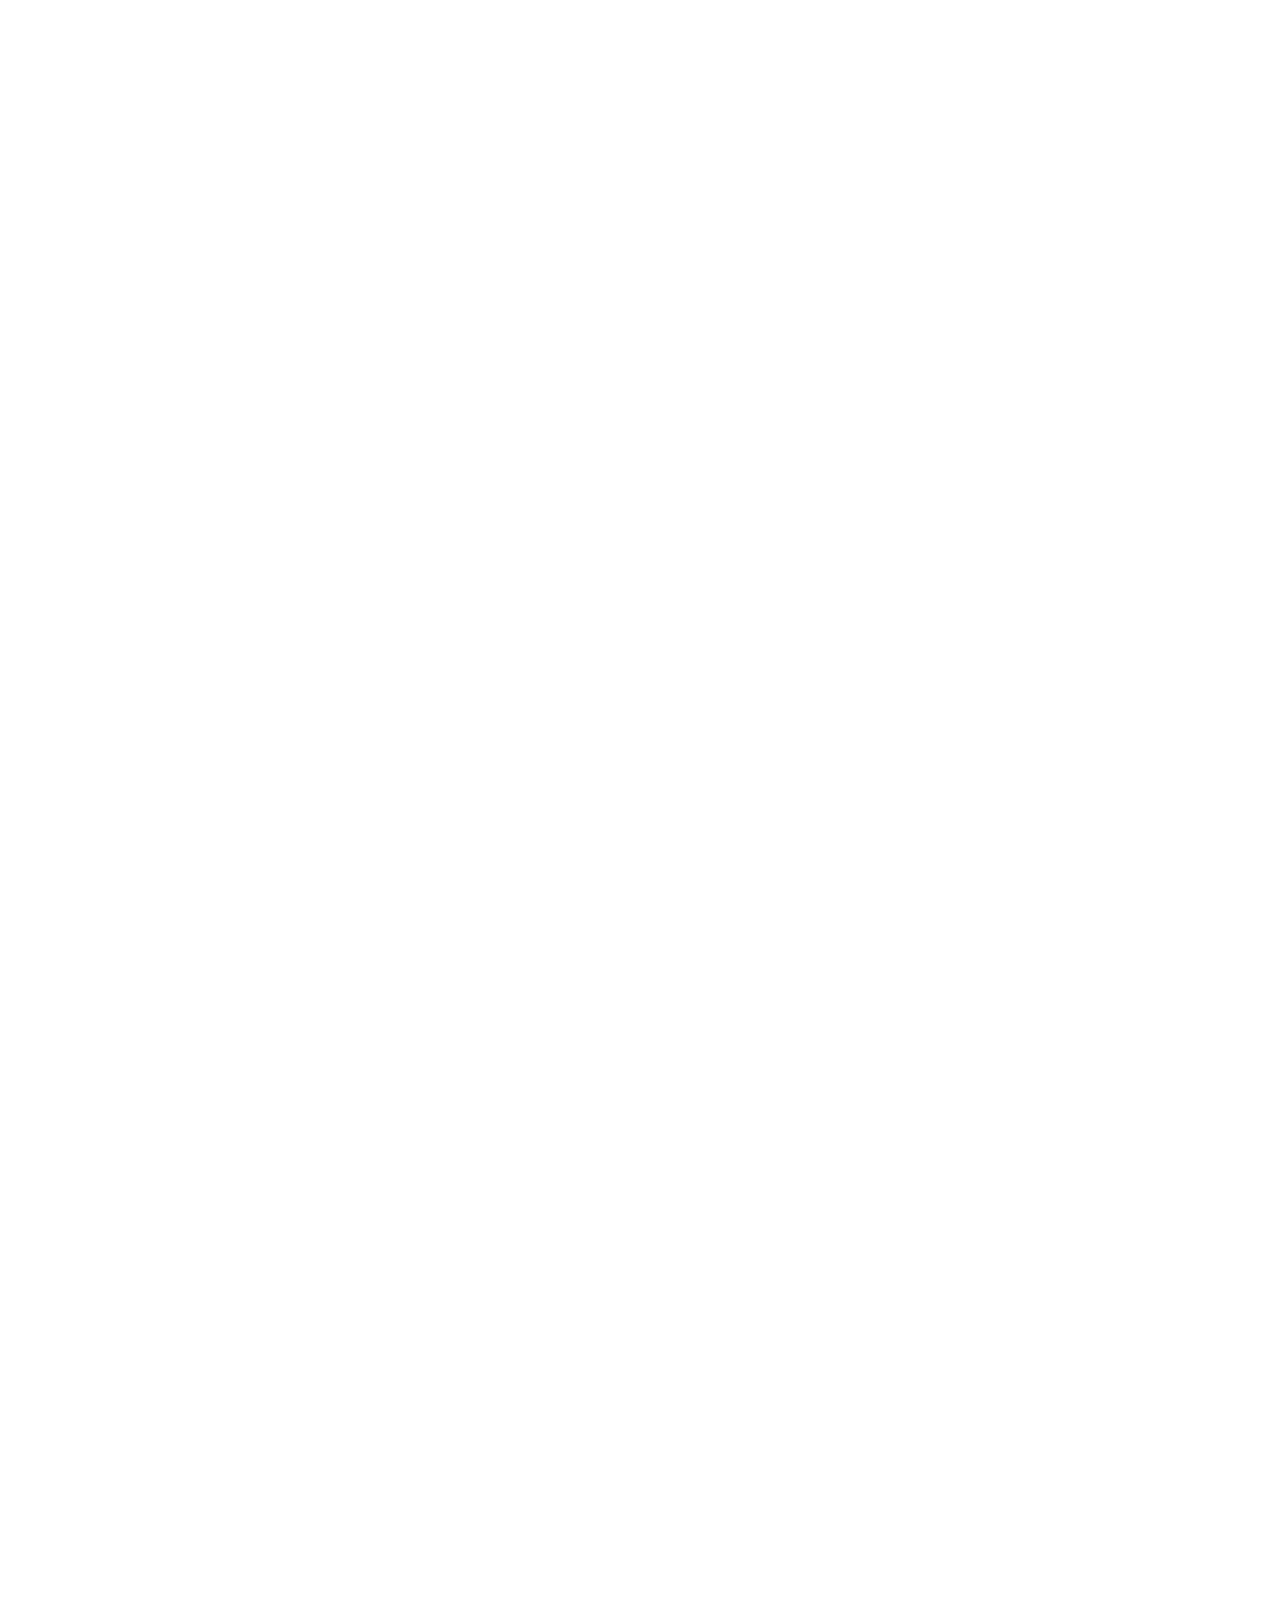
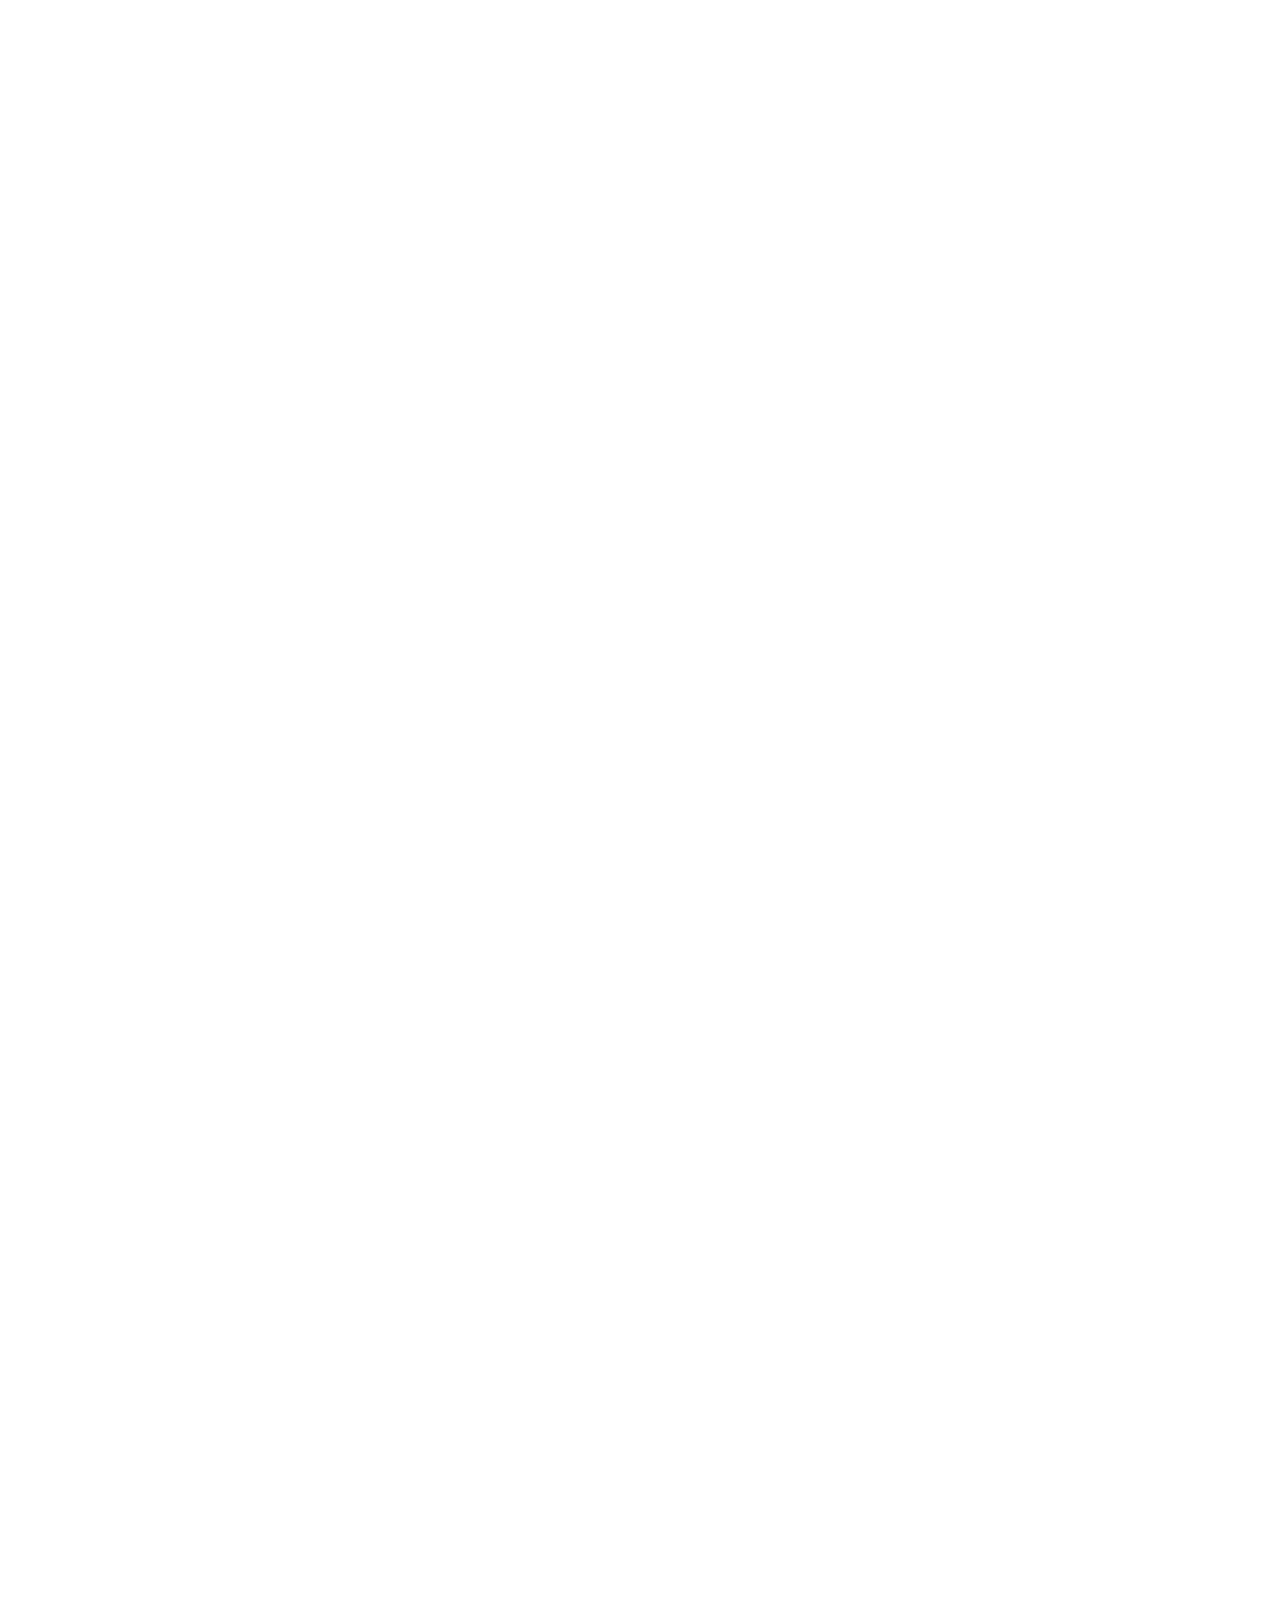
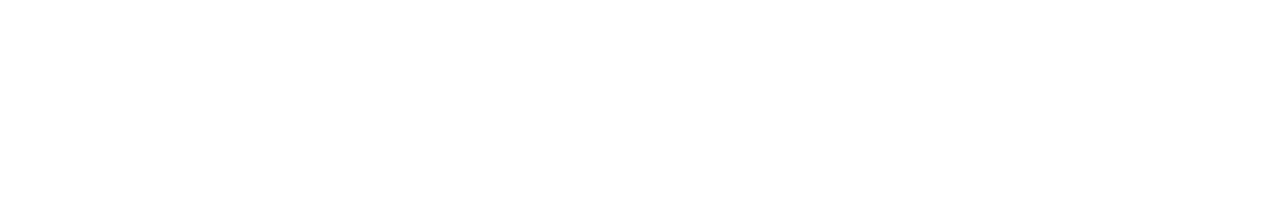
<file: 17-Week/17.3_activities/02_Positioning_Relative_Absolute/unsolved/index.html>
<!DOCTYPE html>
<html>
<head>
  <link href="css/index.css" type="text/css" rel="stylesheet">
</head>
<body>
  <section class="relative">
    <div class="left">
      <div class="absolute">
        I'm positioned absolutely!
      </div>
    </div>
    <div class="right">
    </div>
  </section>

<div class="fixed">
  Hi, I'm a fixed element!
</div>
</body>
</html>
</file>
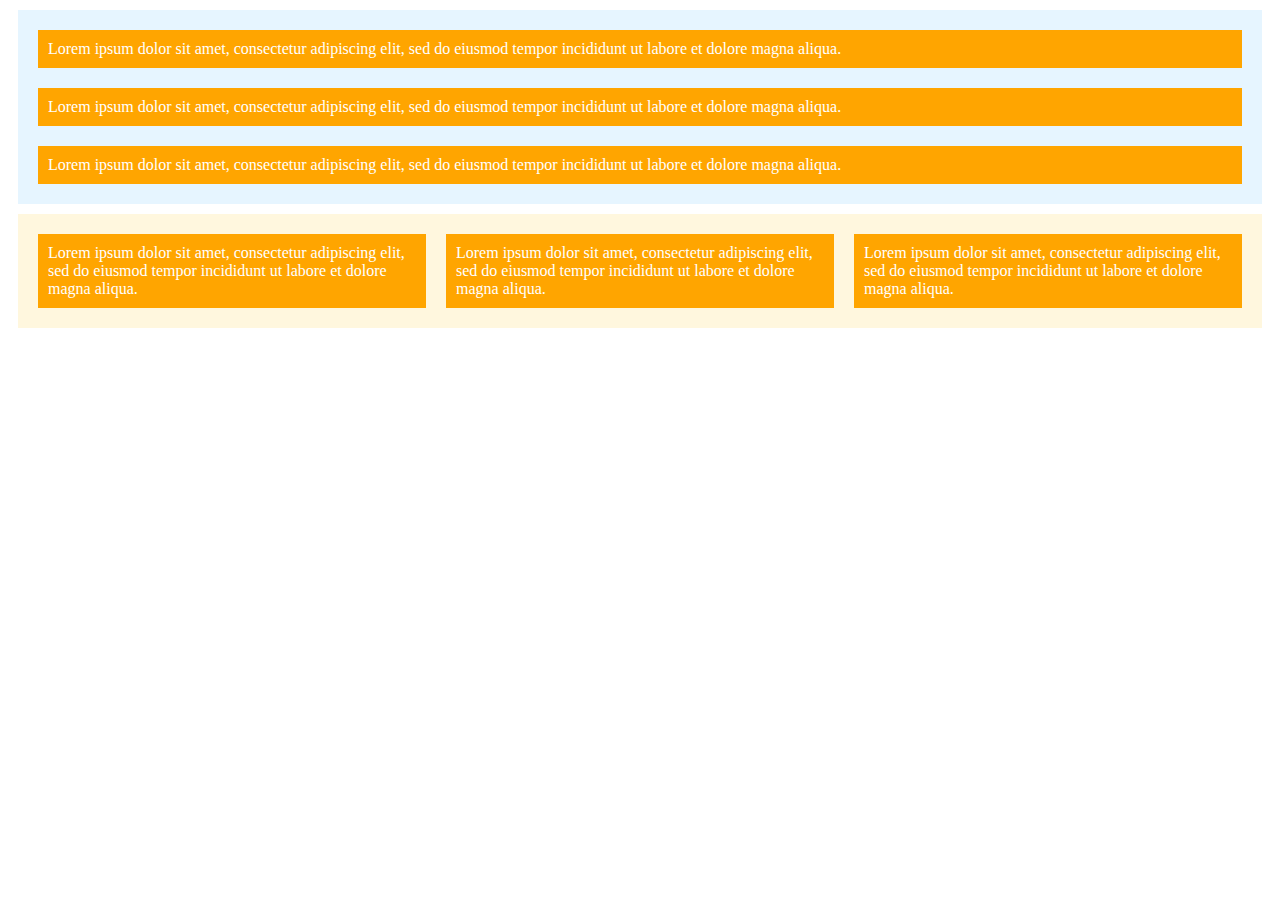
<file: 18-Week/18.1-activities/01_Your_First_Flex_Layout/solved/index.html>
<!DOCTYPE html>
<html>
<head>
  <link href="css/index.css" type="text/css" rel="stylesheet">
</head>
<body>
  <div id="column" class="flex">
    <div class="flex_item">
      Lorem ipsum dolor sit amet, consectetur adipiscing elit, sed do eiusmod tempor incididunt ut labore et dolore magna aliqua.
    </div>
    <div class="flex_item">
      Lorem ipsum dolor sit amet, consectetur adipiscing elit, sed do eiusmod tempor incididunt ut labore et dolore magna aliqua.
    </div>
    <div class="flex_item">
      Lorem ipsum dolor sit amet, consectetur adipiscing elit, sed do eiusmod tempor incididunt ut labore et dolore magna aliqua.
    </div>
  </div>
  <div id="row" class="flex">
    <div class="flex_item">
      Lorem ipsum dolor sit amet, consectetur adipiscing elit, sed do eiusmod tempor incididunt ut labore et dolore magna aliqua.
    </div>
    <div class="flex_item">
      Lorem ipsum dolor sit amet, consectetur adipiscing elit, sed do eiusmod tempor incididunt ut labore et dolore magna aliqua.
    </div>
    <div class="flex_item">
      Lorem ipsum dolor sit amet, consectetur adipiscing elit, sed do eiusmod tempor incididunt ut labore et dolore magna aliqua.
    </div>
  </div>

</body>
</html>
</file>
<file: css/index.css>
body{
  padding: 0px;
  margin: 0px;
}

.navBar {
  width: 100%;
  background-color: purple;
  position: relative;
  height: 60px;
  justify-content: center;
  display: flex;
}

.buttons {
  background-color: rgb(0, 0, 0);
  position: relative;
  width: 70%;

}
 .button {
  background-color: green;
  width: 100px;
  height: auto;
  color: white;
  text-align: center;
  line-height: 60px
}

.buttonRight {
  float: right;
}

.logo {
  float: left;
}

.buttonCenter {
  margin:0 auto;
}

.heroImage {
  background-color: lightblue;
  height: 500px;
  width: 100%;
}

.section {
  background-color: rgb(177, 230, 173);
  height: 500px;
  width: 100%;
}
</file>
<file: 17-Week/17.3_activities/03_onePageExample/css/index.css>
body{
  padding: 0px;
  margin: 0px;
}

.navBar {
  width: 100%;
  background-color: purple;
  position: relative;
  height: 60px;
  margin: auto;
}

 .button {
  background-color: green;
  display: inline-block;
  width: 100px;
  height: 60px;
  color: white;
  text-align: center;
  margin: auto;
  line-height: 60px
}

.leftColumn {
  background-color: lightblue;
  height: 1500px;
  width: 30%;
  float: left;
}
.mainColumn {
  background-color: rgb(1, 5, 6);
  height: 1500px;
  width: 70%;
  float: left;
}
.leftColumnImage {
  background-color: bisque;
  position: relative;
  width: 100%;
  height: 300px;
}
.leftColumnText {
  background-color: rgb(255, 147, 16);
  position: relative;
  width: 100%;
  height: 100%;
}
</file>
<file: 18-Week/18.2-activities/solved/css/style.css>
body {
  font-family: 'Poppins', sans-serif;
}

/* Grid CSS */

#heroGrid {
  margin: 0px 5%;
  display: grid;
  min-height: 500px;
  height: 70vh;
  grid-template-rows: 75% 25%;
  grid-template-columns: 75% 25%;
  grid-template-areas:
  "featuredProduct secondaryProduct"
  "featuredProduct CTA";
}

#featuredProduct {
  grid-area: featuredProduct;
  background-image: url("../images/furniture1.png");
}

#secondaryProduct {
  grid-area: secondaryProduct;
  background-image: url("../images/furniture2.png");
}

#CTA {
  grid-area: CTA;
  background-image: url("../images/woodbg.png");
  justify-content: space-around;
  cursor: pointer;
}

#headline {
  background-color: rgba(255,255,255,0.8);
  border-bottom: 5px solid #FF6200;
  position: absolute;
  right: -50px;
  top: 100px;
  padding: 25px;
  max-width: 550px;
  z-index: 100;
}

.heroGridArea {
  background-position: center;
  background-repeat: no-repeat;
  background-size: cover;
  align-items: center;
  display: flex;
  position: relative;
}

/* Category Grid CSS */

.subHeading {
  text-align: center;
  border-bottom: 2px solid black;
  width: 300px;
  margin: 50px auto;
}

#categoryGrid {
  margin: 0px 5%;
  display: grid;
  grid-template-rows: 300px 300px 300px;
  grid-template-columns: 1fr 1fr 1fr;
  grid-template-areas:
  "bookcases bedroom patio"
  "couches couches patio"
  "desks desks desks"
  ;
}

#bookcases {
  grid-area: bookcases;
  background-image: url("../images/bookcases@2x.png");

}
#bedroom {
  grid-area: bedroom;
  background-image: url("../images/beds@2x.png");
}

#couches {
  grid-area: couches;
  background-image: url("../images/couch@2x.png");
}

#patio {
  grid-area: patio;
  background-image: url("../images/patio@2x.png");
}

#desks {
  grid-area: desks;
  background-image: url("../images/desks@2x.png");
}

.categoryGridArea {
  background-position: center;
  background-size: cover;
  background-repeat: no-repeat;
  margin: 5px;
  cursor: pointer;
  display: grid;
  align-content: end;
}

.heading {
  background-color: rgba(0,0,0,0.7);
  padding: 15px;
  height: 25px;
  color: white;
  font-size: 18px;
  border-bottom: 5px solid #FF6200;
}


/* Navigation CSS */
/* CHECK OUT THIS CODE BELOW IF YOU WANT TO GET A REFRESHER ON FLEX */

#navBar {
  display: flex;
  flex-direction: row;
  margin: 0px 5%;
}
#navBar h1 {
  width: 25%;
  font-weight: 500;
}
#navigation {
  display: flex;
  width: 50%;
  align-items: center;
  justify-content: space-evenly;
}
#navigation p {
  cursor: pointer;
  text-decoration: none;
}
.icons {
  display: flex;
  justify-content: flex-end;
  align-items: center;
  width: 25%;
}
.icons img {
  margin: 15px;
  cursor: pointer;
}
.highlight {
  color: #FF6200;
  font-weight: 700;
}

/* Typography CSS */

h2 {
  font-size: 60px;
  margin: 0px 0px;
  color: #FF6200;
}

h3 {
  font-size: 32px;
  font-weight: 300;
  margin: 0px 0px;
}

h4 {
  color: white;
  font-weight: 400;
  font-size: 22px;
}


#headline p {
  max-width: 350px;
  font-size: 16px;
  font-weight: 300;
  margin: 0px 0px;
  color: #636364;
}

@media only screen and (max-width: 1000px) {
  #navigation {
    display: none;
  }
  .icons {
    margin-left: auto;
  }
}

@media only screen and (max-width: 600px) {
  #headline {
    position: static;
    margin: 20px;
  }
  #heroGrid {
    grid-template-areas:
    "featuredProduct featuredProduct"
    "secondaryProduct CTA";
  }
  #categoryGrid {
    grid-template-rows: 300px 300px 300px 300px 300px;
    grid-template-columns: 1fr;
    grid-template-areas:
      "bookcases"
      "bedroom"
      "patio"
      "couches"
      "desks"
    ;
  }
}
</file>
<file: 18-Week/18.2-activities/unsolved/css/style.css>
body {
  font-family: 'Poppins', sans-serif;
}

/* Grid CSS */
#heroGrid {
margin: 0px 5%;
display: grid;
min-height: 500px;
height: 70vh;
grid-template-rows: 75% 25%;
grid-template-columns: 75% 25%;
grid-template-areas: 
"featuredProduct secondaryProduct"
  "featuredProduct CTA";
}


#featuredProduct {
  grid-area: featuredProduct;
  background-image: url("../images/furniture1.png");
}

#secondaryProduct {
  grid-area: secondaryProduct;
  background-image: url("../images/furniture2.png");
}

#CTA {
  grid-area: CTA;
  background-image: url("../images/woodbg.png");
  justify-content: space-around;
  cursor: pointer;
}



/* Navigation CSS */
/* CHECK OUT THIS CODE BELOW IF YOU WANT TO GET A REFRESHER ON FLEX */
#navBar {
  display: flex;
  flex-direction: row;
  margin: 0px 5%;
}
#navBar h1 {
  width: 25%;
  font-weight: 500;
}
#navigation {
  display: flex;
  width: 50%;
  align-items: center;
  justify-content: space-evenly;
}
#navigation p {
  cursor: pointer;
  text-decoration: none;
}
.icons {
  display: flex;
  justify-content: flex-end;
  align-items: center;
  width: 25%;
}
.icons img {
  margin: 15px;
  cursor: pointer;
}
.highlight {
  color: #FF6200;
  font-weight: 700;
}

/* Typography CSS */

h2 {
  font-size: 60px;
  margin: 0px 0px;
  color: #FF6200;
}

h3 {
  font-size: 32px;
  font-weight: 300;
  margin: 0px 0px;
}

h4 {
  color: white;
  font-weight: 400;
  font-size: 22px;
}


#headline p {
  max-width: 350px;
  font-size: 16px;
  font-weight: 300;
  margin: 0px 0px;
  color: #636364;
}
</file>
<file: 17-Week/17.2-activities/01_Containers_Structure/solved/css/style.css>
/*  Hi! your going to write styles here in the next couple activities. */
</file>
<file: 17-Week/17.2-activities/02_BoxModel/solved/css/style.css>
/* Header Styles */
.header {
  height: 250px;
  max-height: 500px;
  background-image: url(../images/upsBackground.png);
  background-size: cover;
  background-repeat: no-repeat;
  background-position: bottom;
}
#pageTopic {
   text-align: center;
}
 /* Primary Color */
 .colorContainer {
     display: inline-block;
     margin: 15px;
 }
 .swatch {
    height: 200px;
    width: 170px;
    border: 1px solid black;
}
.hexCode {
    padding: 15px;
    text-align: center;
    border: 1px solid black;
    border-top: none;
    border-bottom-left-radius: 7px;
    border-bottom-right-radius: 7px;
}
/* Typography CSS */
.type_container {
    display: inline-block;
    margin: 20px;
}

/* UI Elements */
.button {
    display: inline-block;
    padding: 15px;
    margin: 15px;
    width: 150px;
    text-align: center;
    color: white;
    outline: 1px solid red;
}
</file>
<file: 17-Week/17.2-activities/02_BoxModel/unsolved/css/style.css>
/* Header Styles */

/* Primary Color */

/* Typography CSS */

/* UI Elements */
</file>
<file: 17-Week/17.3_activities/02_Positioning_Relative_Absolute/solved/css/index.css>
body {
  height: 5000px;
}
.left {
  width: 50%;
  background-color: purple;
}
.right {
  width: 50%;
  background-color: green;
}
.relative {
  background-color: lightblue;
  height: 250px;
  padding: 30px;
  margin: 10px;
  display: flex;
  position: relative;
}
.absolute {
  height: 50px;
  width: 50px;
  background-color: red;
  position: absolute;
  top: 0;
  left: 0;
}
.fixed {
  height: 200px;
  width: 200px;
  background-color: green;
  position: fixed;
  bottom: 0;
  right: 0;
}
</file>
<file: 17-Week/17.3_activities/02_Positioning_Relative_Absolute/unsolved/css/index.css>
body {
  height: 5000px;
}
.left {
  width: 50%;
  background-color: purple;
}
.right {
  width: 50%;
  background-color: green;
}
.relative {
  background-color: lightblue;
  height: 250px;
  padding: 30px;
  margin: 10px;
  display: flex;
  position:relative;
}
.absolute {
  height: 150px;
  width: 150px;
  background-color: red;
  color: white;
  position: absolute;
  top: 0;
  left: 0;

}
.fixed {
  height: 200px;
  width: 200px;
  background-color: green;
  position: fixed;
  bottom: 0;
  right: 0;

}
</file>
<file: 18-Week/18.1-activities/01_Your_First_Flex_Layout/solved/css/index.css>
.flex_item {
  padding:10px;
  margin: 10px;
  background-color: orange;
  color: white;
}
.flex {
  display: flex;
  padding: 10px;
  margin: 10px;
}
#column {
  background-color: #E6F5FF;
  flex-direction: column;
}
#row {
  background-color: #FFF7DE;
  flex-direction: row;
}
</file>
